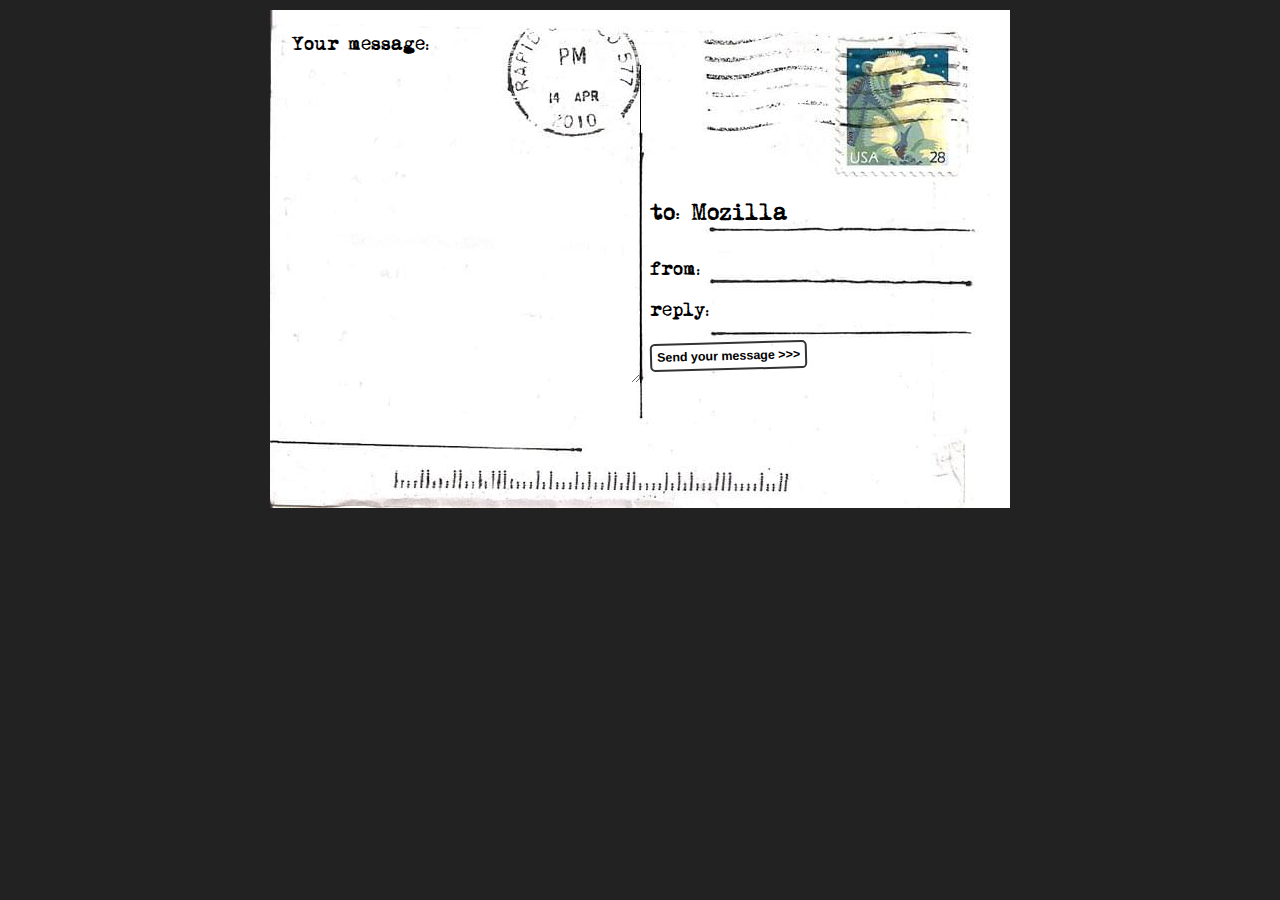
<file: postcard/postcard-start.html>
<!DOCTYPE html>
<html lang="en-US">
  <head>
    <meta charset="utf-8">
    <meta name="viewport" content="width=device-width">
    <link rel="stylesheet" href="postcard.css">
    <title>Postcard example</title>
    <style>

    </style>
  </head>

<body>
  <form>
    <h1>to: Mozilla</h1>
  
    <div id="from">
      <label for="name">from:</label>
      <input type="text" id="name" name="user_name" />
    </div>
  
    <div id="reply">
      <label for="mail">reply:</label>
      <input type="email" id="mail" name="user_email" />
    </div>
  
    <div id="message">
      <label for="msg">Your message:</label>
      <textarea id="msg" name="user_message"></textarea>
    </div>
  
    <div class="button">
      <button type="submit">Send your message</button>
    </div>
  </form>
  

</body>

</html>
</file>
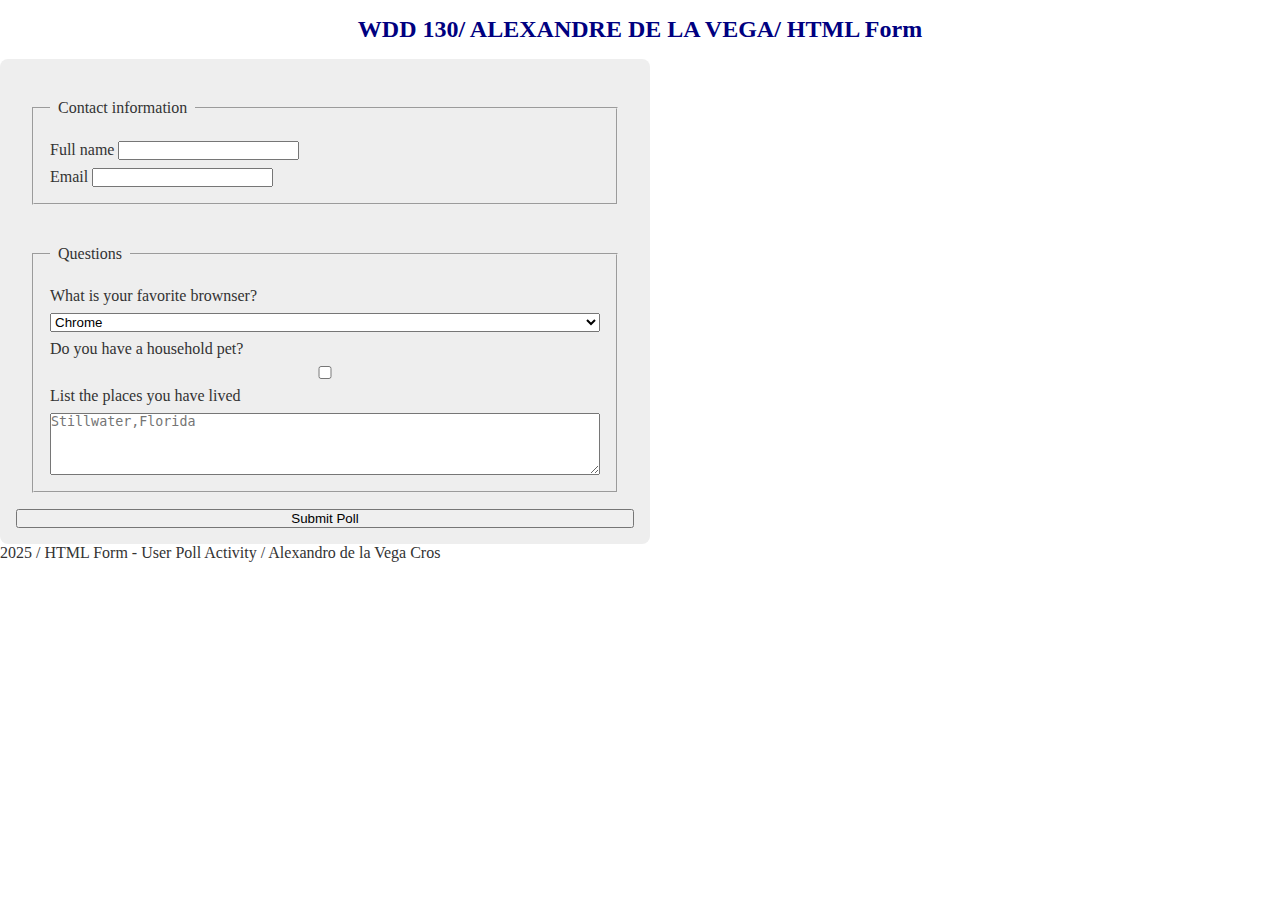
<file: week05/poll-form.html>
<!DOCTYPE html>
<html lang="en-us">
<head>
    <meta charset="utf-8">
    <meta name="viewport" content="width=device-width, initial-scale=1">
    <title>WDD 130 HTML Form-User Poll</title>
    <link rel="stylesheet" href="styles/poll-form.css">

</head>
<body>
    <header>
        <h1> WDD 130/ ALEXANDRE DE LA VEGA/ HTML Form </h1>

    </header>
    <main>
        <form action="test">
            <!-- <fieldset>
                <legend>Contact information</legend>
                <label for="fullname">Write your full name</label>
                <input type="text" id="fullname" name="fullname">
                <label for="useremail">Write your full e-mail</label>
                <input type="text" id="useremail" name="useremail">
            </fieldset>  -->
            
            <!-- On peut aussi inserter un input sur un label de la façon suivante -->
            
            <fieldset>
                <legend>Contact information </legend>
                <label for="fullname">Full name <input type="text" id=fullname name="fullname"></label>
                <label for="email>"> Email <input type="text" id="email" name="email"> </label>
            </fieldset>

        
            <fieldset>
                <legend>Questions</legend>
                <label for="brownser">What is your favorite brownser?</label>
                <select name="brownser" id="brownser">
                    <option value="chrome"> Chrome </option>
                    <option value="firefox"> Firefox </option>
                    <option value="Edge"> Edge </option>
                </select>
              
                <label for="pet">Do you have a household pet?</label>
                <input type="checkbox" id="pet" name="pet"> 
                <label for="feedback">List the places you have lived</label>
                <textarea name="feedback" id="feedback" rows="4" placeholder="Stillwater,Florida"></textarea>
        
            </fieldset>
            <button type="submit">Submit Poll</button>
        </form>
    </main>
    <footer>
        <p>2025 / HTML Form - User Poll Activity / Alexandro de la Vega Cros</p>
    </footer>
</body>
</html>
</file>
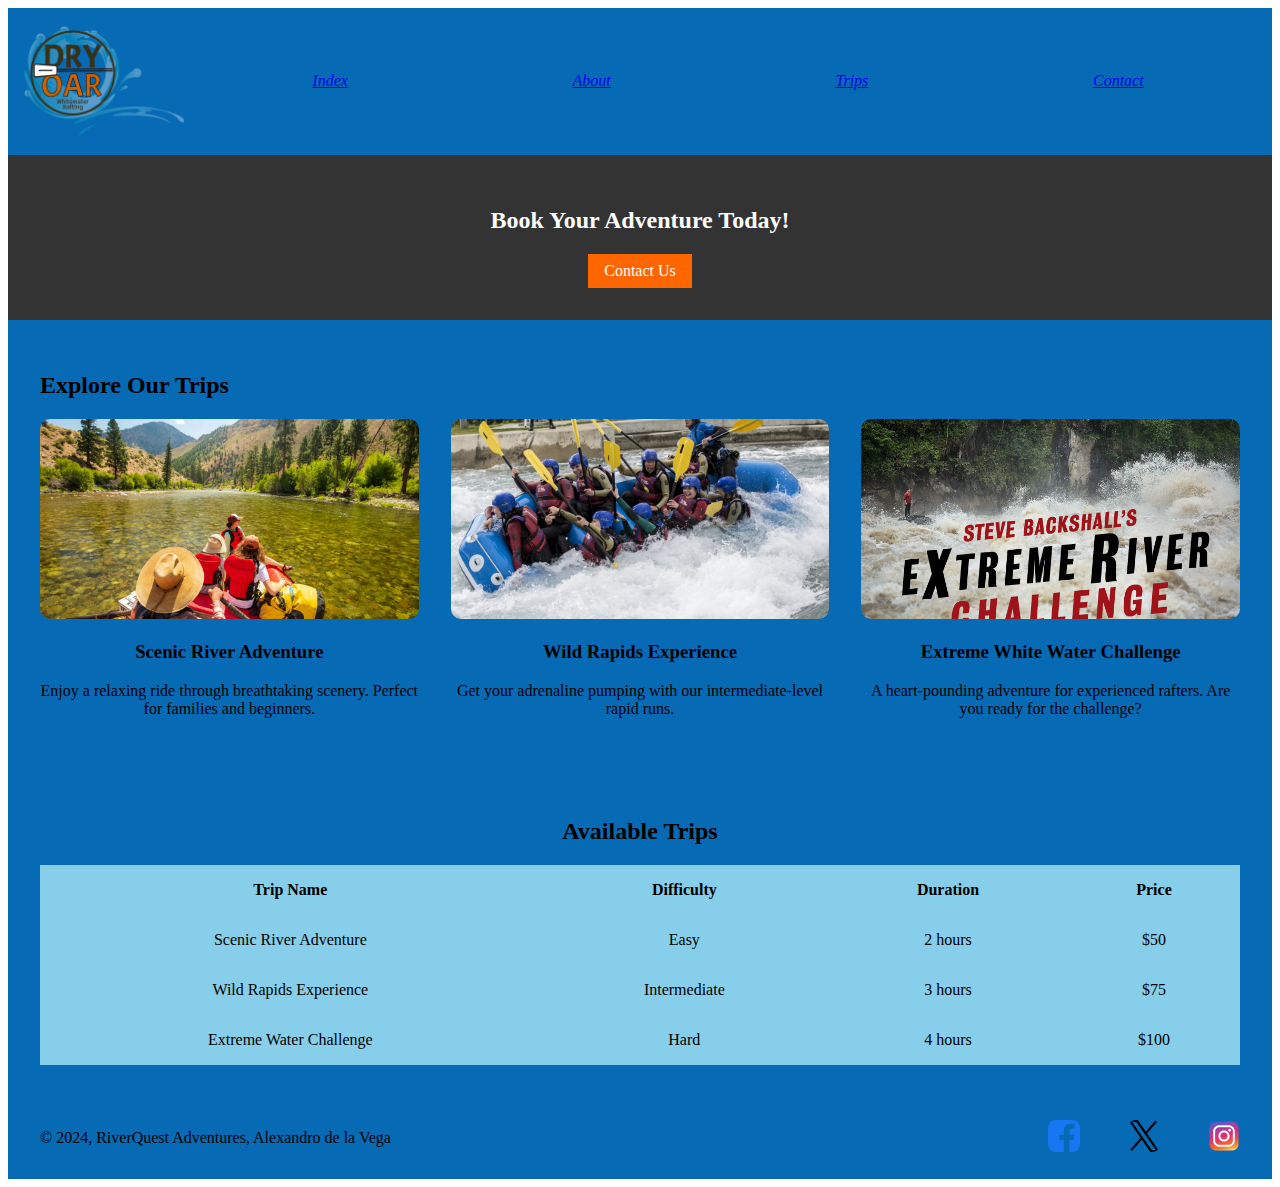
<file: wwr/trips.html>
<!DOCTYPE html>
<html lang="en-us">
    <head>
        <meta charset="UTF-8">
        <meta name="viewport" content="width=device-width, initial-scale=1.0">
        <meta name="author" content="Alexandro de la Vega Cros">
        <meta name="description" content="information about trips we offer">
        <title> Trips adventure </title>
        <link rel="stylesheet" href="styles/rafting.css">
        <link rel="preconnect" href="https://fonts.googleapis.com">
        <link rel="preconnect" href="https://fonts.gstatic.com" crossorigin>
        <link href="https://fonts.googleapis.com/css2?family=Noto+Serif:ital,wght@0,100..900;1,100..900&family=Open+Sans:ital,wght@0,300..800;1,300..800&display=swap" rel="stylesheet">
    </head>
    <body> 
        <header>
            <div class="logo">
                <img src="images/roundlogo.png" alt="logo">
            </div>
            <nav>
                <a href="index.html">Index</a>
                <a href="about.html">About</a>
                <a href="trips.html">Trips</a>
                <a href="contact.html">Contact</a>
            </nav>
        </header>
        
        <main>
            <!-- Call-to-Action Section -->
            <section class="cta">
                <h2>Book Your Adventure Today!</h2>
                <a href="contact.html" class="cta-button">Contact Us</a>
            </section>

            <!-- Trip Descriptions Section -->
            <section class="trips">
                <h2>Explore Our Trips</h2>
                <div class="trip-details">
                    <div class="trip">
                        <img src="images/trip1.jpg" alt="Scenic river adventure">
                        <h3>Scenic River Adventure</h3>
                        <p>Enjoy a relaxing ride through breathtaking scenery. Perfect for families and beginners.</p>
                    </div>
                    <div class="trip">
                        <img src="images/trip2.jpg" alt="Wild rapids experience">
                        <h3>Wild Rapids Experience</h3>
                        <p>Get your adrenaline pumping with our intermediate-level rapid runs.</p>
                    </div>
                    <div class="trip">
                        <img src="images/trip3.jpg" alt="Extreme white water challenge">
                        <h3>Extreme White Water Challenge</h3>
                        <p>A heart-pounding adventure for experienced rafters. Are you ready for the challenge?</p>
                    </div>
                </div>
            </section>

            <!-- Trips Table -->
            <section class="trips-table">
                <h2>Available Trips</h2>
                <table>
                    <thead>
                        <tr>
                            <th>Trip Name</th>
                            <th>Difficulty</th>
                            <th>Duration</th>
                            <th>Price</th>
                        </tr>
                    </thead>
                    <tbody>
                        <tr>
                            <td>Scenic River Adventure</td>
                            <td>Easy</td>
                            <td>2 hours</td>
                            <td>$50</td>
                        </tr>
                        <tr>
                            <td>Wild Rapids Experience</td>
                            <td>Intermediate</td>
                            <td>3 hours</td>
                            <td>$75</td>
                        </tr>
                        <tr>
                            <td>Extreme Water Challenge</td>
                            <td>Hard</td>
                            <td>4 hours</td>
                            <td>$100</td>
                        </tr>
                    </tbody>
                </table>
            </section>
        </main>
            

        <footer>
            <p>© 2024, RiverQuest Adventures, Alexandro de la Vega</p>
            <nav class="sociallinks">
                <a href="https://www.facebook.com/">
                        <img src="images/facebook.png" alt="Facebook">
                </a>
                <a href="https://x.com">
                    <img src="images/x.png" alt="Twitter/X">
                </a>
                <a href="https://www.instagram.com/">
                    <img src="images/instagram.png" alt="Instagram">
                </a>
            </nav>
        </footer>
    </body>  
</html>
</file>
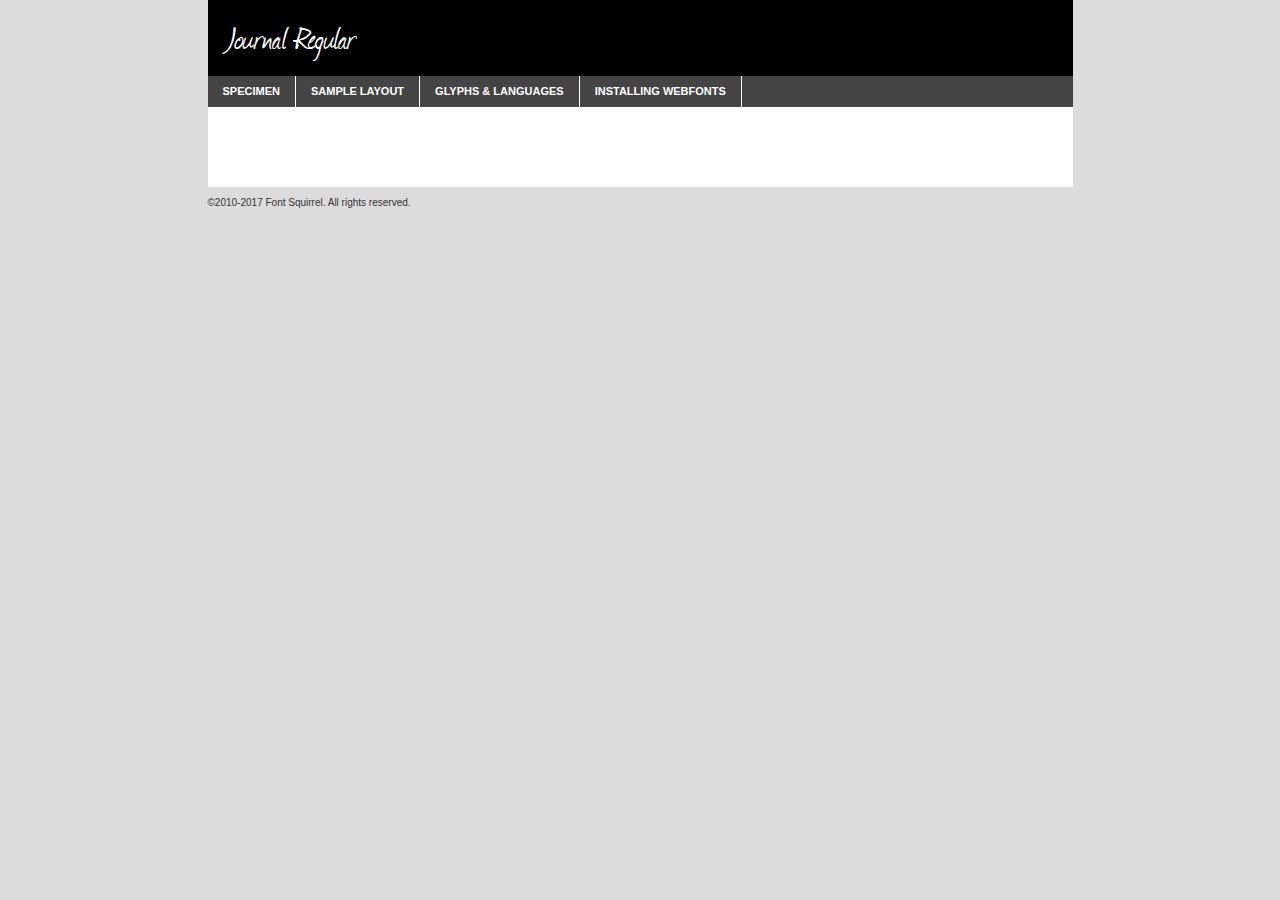
<file: postcard/webfontkit/webfontkit-20241204-193722/journal-demo.html>
<!DOCTYPE html PUBLIC "-//W3C//DTD XHTML 1.0 Transitional//EN"
        "http://www.w3.org/TR/xhtml1/DTD/xhtml1-transitional.dtd">

<html xmlns="http://www.w3.org/1999/xhtml" xml:lang="en" lang="en">
<head>
    <meta http-equiv="Content-Type" content="text/html; charset=utf-8"/>
    <script src="http://ajax.googleapis.com/ajax/libs/jquery/1.7.2/jquery.min.js" type="text/javascript" charset="utf-8"></script>
    <script type="text/javascript">
		(function($) {
			$.fn.easyTabs = function(option) {
				var param = jQuery.extend({ fadeSpeed: 'fast', defaultContent: 1, activeClass: 'active' }, option);
				$(this).each(function() {
					var thisId = '#' + this.id;
					if ( param.defaultContent == '' )
					{
						param.defaultContent = 1;
					}
					if ( typeof param.defaultContent == 'number' )
					{
						var defaultTab = $(thisId + ' .tabs li:eq(' + (param.defaultContent - 1) + ') a').attr('href').substr(1);
					}
					else
					{
						var defaultTab = param.defaultContent;
					}
					$(thisId + ' .tabs li a').each(function() {
						var tabToHide = $(this).attr('href').substr(1);
						$('#' + tabToHide).addClass('easytabs-tab-content');
					});
					hideAll();
					changeContent(defaultTab);

					function hideAll() {$(thisId + ' .easytabs-tab-content').hide();}

					function changeContent(tabId)
					{
						hideAll();
						$(thisId + ' .tabs li').removeClass(param.activeClass);
						$(thisId + ' .tabs li a[href=#' + tabId + ']').closest('li').addClass(param.activeClass);
						if ( param.fadeSpeed != 'none' )
						{
							$(thisId + ' #' + tabId).fadeIn(param.fadeSpeed);
						}
						else
						{
							$(thisId + ' #' + tabId).show();
						}
					}

					$(thisId + ' .tabs li').click(function() {
						var tabId = $(this).find('a').attr('href').substr(1);
						changeContent(tabId);
						return false;
					});
				});
			}
		})(jQuery);
    </script>
    <link rel="stylesheet" href="specimen_files/specimen_stylesheet.css" type="text/css" charset="utf-8"/>
    <link rel="stylesheet" href="stylesheet.css" type="text/css" charset="utf-8"/>

    <style type="text/css">
        		body {
			font-family: 'journalregular';
        		}

            </style>

    <title>Journal Regular Specimen</title>


    <script type="text/javascript" charset="utf-8">
		$(document).ready(function() {
			$('#container').easyTabs({ defaultContent: 1 });
		});
    </script>
</head>

<body>
<div id="container">
    <div id="header">
		Journal Regular    </div>
    <ul class="tabs">
        <li><a href="#specimen">Specimen</a></li>
        <li><a href="#layout">Sample Layout</a></li>
		        <li><a href="#glyphs">Glyphs &amp; Languages</a></li>
        <li><a href="#installing">Installing Webfonts</a></li>

    </ul>

    <div id="main_content">


        <div id="specimen">

            <div class="section">
                <div class="grid12 firstcol">
                    <div class="huge">AaBb</div>
                </div>
            </div>

            <div class="section">
                <div class="glyph_range">A&#x200B;B&#x200b;C&#x200b;D&#x200b;E&#x200b;F&#x200b;G&#x200b;H&#x200b;I&#x200b;J&#x200b;K&#x200b;L&#x200b;M&#x200b;N&#x200b;O&#x200b;P&#x200b;Q&#x200b;R&#x200b;S&#x200b;T&#x200b;U&#x200b;V&#x200b;W&#x200b;X&#x200b;Y&#x200b;Z&#x200b;a&#x200b;b&#x200b;c&#x200b;d&#x200b;e&#x200b;f&#x200b;g&#x200b;h&#x200b;i&#x200b;j&#x200b;k&#x200b;l&#x200b;m&#x200b;n&#x200b;o&#x200b;p&#x200b;q&#x200b;r&#x200b;s&#x200b;t&#x200b;u&#x200b;v&#x200b;w&#x200b;x&#x200b;y&#x200b;z&#x200b;1&#x200b;2&#x200b;3&#x200b;4&#x200b;5&#x200b;6&#x200b;7&#x200b;8&#x200b;9&#x200b;0&#x200b;&amp;&#x200b;.&#x200b;,&#x200b;?&#x200b;!&#x200b;&#64;&#x200b;(&#x200b;)&#x200b;#&#x200b;$&#x200b;%&#x200b;*&#x200b;+&#x200b;-&#x200b;=&#x200b;:&#x200b;;</div>
            </div>
            <div class="section">
                <div class="grid12 firstcol">
                    <table class="sample_table">
                        <tr>
                            <td>10</td>
                            <td class="size10">abcdefghijklmnopqrstuvwxyzABCDEFGHIJKLMNOPQRSTUVWXYZ0123456789abcdefghijklmnopqrstuvwxyzABCDEFGHIJKLMNOPQRSTUVWXYZ0123456789abcdefghijklmnopqrstuvwxyzABCDEFGHIJKLMNOPQRSTUVWXYZ</td>
                        </tr>
                        <tr>
                            <td>11</td>
                            <td class="size11">abcdefghijklmnopqrstuvwxyzABCDEFGHIJKLMNOPQRSTUVWXYZ0123456789abcdefghijklmnopqrstuvwxyzABCDEFGHIJKLMNOPQRSTUVWXYZ0123456789abcdefghijklmnopqrstuvwxyzABCDEFGHIJKLMNOPQRSTUVWXYZ</td>
                        </tr>
                        <tr>
                            <td>12</td>
                            <td class="size12">abcdefghijklmnopqrstuvwxyzABCDEFGHIJKLMNOPQRSTUVWXYZ0123456789abcdefghijklmnopqrstuvwxyzABCDEFGHIJKLMNOPQRSTUVWXYZ0123456789abcdefghijklmnopqrstuvwxyzABCDEFGHIJKLMNOPQRSTUVWXYZ</td>
                        </tr>
                        <tr>
                            <td>13</td>
                            <td class="size13">abcdefghijklmnopqrstuvwxyzABCDEFGHIJKLMNOPQRSTUVWXYZ0123456789abcdefghijklmnopqrstuvwxyzABCDEFGHIJKLMNOPQRSTUVWXYZ0123456789abcdefghijklmnopqrstuvwxyzABCDEFGHIJKLMNOPQRSTUVWXYZ</td>
                        </tr>
                        <tr>
                            <td>14</td>
                            <td class="size14">abcdefghijklmnopqrstuvwxyzABCDEFGHIJKLMNOPQRSTUVWXYZ0123456789abcdefghijklmnopqrstuvwxyzABCDEFGHIJKLMNOPQRSTUVWXYZ0123456789abcdefghijklmnopqrstuvwxyzABCDEFGHIJKLMNOPQRSTUVWXYZ</td>
                        </tr>
                        <tr>
                            <td>16</td>
                            <td class="size16">abcdefghijklmnopqrstuvwxyzABCDEFGHIJKLMNOPQRSTUVWXYZ0123456789abcdefghijklmnopqrstuvwxyzABCDEFGHIJKLMNOPQRSTUVWXYZ</td>
                        </tr>
                        <tr>
                            <td>18</td>
                            <td class="size18">abcdefghijklmnopqrstuvwxyzABCDEFGHIJKLMNOPQRSTUVWXYZ0123456789abcdefghijklmnopqrstuvwxyzABCDEFGHIJKLMNOPQRSTUVWXYZ</td>
                        </tr>
                        <tr>
                            <td>20</td>
                            <td class="size20">abcdefghijklmnopqrstuvwxyzABCDEFGHIJKLMNOPQRSTUVWXYZ0123456789abcdefghijklmnopqrstuvwxyzABCDEFGHIJKLMNOPQRSTUVWXYZ</td>
                        </tr>
                        <tr>
                            <td>24</td>
                            <td class="size24">abcdefghijklmnopqrstuvwxyzABCDEFGHIJKLMNOPQRSTUVWXYZ0123456789abcdefghijklmnopqrstuvwxyzABCDEFGHIJKLMNOPQRSTUVWXYZ</td>
                        </tr>
                        <tr>
                            <td>30</td>
                            <td class="size30">abcdefghijklmnopqrstuvwxyzABCDEFGHIJKLMNOPQRSTUVWXYZ0123456789abcdefghijklmnopqrstuvwxyzABCDEFGHIJKLMNOPQRSTUVWXYZ</td>
                        </tr>
                        <tr>
                            <td>36</td>
                            <td class="size36">abcdefghijklmnopqrstuvwxyzABCDEFGHIJKLMNOPQRSTUVWXYZ0123456789abcdefghijklmnopqrstuvwxyzABCDEFGHIJKLMNOPQRSTUVWXYZ</td>
                        </tr>
                        <tr>
                            <td>48</td>
                            <td class="size48">abcdefghijklmnopqrstuvwxyzABCDEFGHIJKLMNOPQRSTUVWXYZ0123456789abcdefghijklmnopqrstuvwxyzABCDEFGHIJKLMNOPQRSTUVWXYZ</td>
                        </tr>
                        <tr>
                            <td>60</td>
                            <td class="size60">abcdefghijklmnopqrstuvwxyzABCDEFGHIJKLMNOPQRSTUVWXYZ0123456789abcdefghijklmnopqrstuvwxyzABCDEFGHIJKLMNOPQRSTUVWXYZ</td>
                        </tr>
                        <tr>
                            <td>72</td>
                            <td class="size72">abcdefghijklmnopqrstuvwxyzABCDEFGHIJKLMNOPQRSTUVWXYZ0123456789abcdefghijklmnopqrstuvwxyzABCDEFGHIJKLMNOPQRSTUVWXYZ</td>
                        </tr>
                        <tr>
                            <td>90</td>
                            <td class="size90">abcdefghijklmnopqrstuvwxyzABCDEFGHIJKLMNOPQRSTUVWXYZ0123456789abcdefghijklmnopqrstuvwxyzABCDEFGHIJKLMNOPQRSTUVWXYZ</td>
                        </tr>
                    </table>

                </div>

            </div>


            <div class="section" id="bodycomparison">


                <div id="xheight">
                    <div class="fontbody">&#x25FC;&#x25FC;&#x25FC;&#x25FC;&#x25FC;&#x25FC;&#x25FC;&#x25FC;&#x25FC;&#x25FC;&#x25FC;&#x25FC;&#x25FC;&#x25FC;&#x25FC;&#x25FC;&#x25FC;&#x25FC;&#x25FC;&#x25FC;&#x25FC;&#x25FC;&#x25FC;&#x25FC;&#x25FC;&#x25FC;&#x25FC;&#x25FC;&#x25FC;&#x25FC;&#x25FC;&#x25FC;&#x25FC;&#x25FC;&#x25FC;&#x25FC;&#x25FC;&#x25FC;&#x25FC;&#x25FC;&#x25FC;&#x25FC;&#x25FC;&#x25FC;&#x25FC;&#x25FC;&#x25FC;&#x25FC;&#x25FC;&#x25FC;&#x25FC;&#x25FC;&#x25FC;&#x25FC;&#x25FC;&#x25FC;&#x25FC;&#x25FC;&#x25FC;&#x25FC;&#x25FC;&#x25FC;&#x25FC;&#x25FC;&#x25FC;&#x25FC;&#x25FC;&#x25FC;&#x25FC;&#x25FC;&#x25FC;&#x25FC;&#x25FC;&#x25FC;&#x25FC;&#x25FC;&#x25FC;&#x25FC;&#x25FC;&#x25FC;&#x25FC;&#x25FC;&#x25FC;&#x25FC;&#x25FC;&#x25FC;&#x25FC;&#x25FC;&#x25FC;&#x25FC;&#x25FC;&#x25FC;&#x25FC;&#x25FC;&#x25FC;&#x25FC;&#x25FC;&#x25FC;&#x25FC;body</div>
                    <div class="arialbody">body</div>
                    <div class="verdanabody">body</div>
                    <div class="georgiabody">body</div>
                </div>
                <div class="fontbody" style="z-index:1">
                    body<span>Journal Regular</span>
                </div>
                <div class="arialbody" style="z-index:1">
                    body<span>Arial</span>
                </div>
                <div class="verdanabody" style="z-index:1">
                    body<span>Verdana</span>
                </div>
                <div class="georgiabody" style="z-index:1">
                    body<span>Georgia</span>
                </div>


            </div>


            <div class="section psample psample_row1" id="">

                <div class="grid2 firstcol">
                    <p class="size10"><span>10.</span>Aenean lacinia bibendum nulla sed consectetur. Fusce dapibus, tellus ac cursus commodo, tortor mauris condimentum nibh, ut fermentum massa justo sit amet risus. Nullam id dolor id nibh ultricies vehicula ut id elit. Cum sociis natoque penatibus et magnis dis parturient montes, nascetur ridiculus mus. Nulla vitae elit libero, a pharetra augue.</p>

                </div>
                <div class="grid3">
                    <p class="size11"><span>11.</span>Aenean lacinia bibendum nulla sed consectetur. Fusce dapibus, tellus ac cursus commodo, tortor mauris condimentum nibh, ut fermentum massa justo sit amet risus. Nullam id dolor id nibh ultricies vehicula ut id elit. Cum sociis natoque penatibus et magnis dis parturient montes, nascetur ridiculus mus. Nulla vitae elit libero, a pharetra augue.</p>

                </div>
                <div class="grid3">
                    <p class="size12"><span>12.</span>Aenean lacinia bibendum nulla sed consectetur. Fusce dapibus, tellus ac cursus commodo, tortor mauris condimentum nibh, ut fermentum massa justo sit amet risus. Nullam id dolor id nibh ultricies vehicula ut id elit. Cum sociis natoque penatibus et magnis dis parturient montes, nascetur ridiculus mus. Nulla vitae elit libero, a pharetra augue.</p>

                </div>
                <div class="grid4">
                    <p class="size13"><span>13.</span>Aenean lacinia bibendum nulla sed consectetur. Fusce dapibus, tellus ac cursus commodo, tortor mauris condimentum nibh, ut fermentum massa justo sit amet risus. Nullam id dolor id nibh ultricies vehicula ut id elit. Cum sociis natoque penatibus et magnis dis parturient montes, nascetur ridiculus mus. Nulla vitae elit libero, a pharetra augue.</p>

                </div>
                <div class="white_blend"></div>

            </div>
            <div class="section psample psample_row2" id="">
                <div class="grid3 firstcol">
                    <p class="size14"><span>14.</span>Aenean lacinia bibendum nulla sed consectetur. Fusce dapibus, tellus ac cursus commodo, tortor mauris condimentum nibh, ut fermentum massa justo sit amet risus. Nullam id dolor id nibh ultricies vehicula ut id elit. Cum sociis natoque penatibus et magnis dis parturient montes, nascetur ridiculus mus. Nulla vitae elit libero, a pharetra augue.</p>

                </div>
                <div class="grid4">
                    <p class="size16"><span>16.</span>Aenean lacinia bibendum nulla sed consectetur. Fusce dapibus, tellus ac cursus commodo, tortor mauris condimentum nibh, ut fermentum massa justo sit amet risus. Nullam id dolor id nibh ultricies vehicula ut id elit. Cum sociis natoque penatibus et magnis dis parturient montes, nascetur ridiculus mus. Nulla vitae elit libero, a pharetra augue.</p>

                </div>
                <div class="grid5">
                    <p class="size18"><span>18.</span>Aenean lacinia bibendum nulla sed consectetur. Fusce dapibus, tellus ac cursus commodo, tortor mauris condimentum nibh, ut fermentum massa justo sit amet risus. Nullam id dolor id nibh ultricies vehicula ut id elit. Cum sociis natoque penatibus et magnis dis parturient montes, nascetur ridiculus mus. Nulla vitae elit libero, a pharetra augue.</p>

                </div>

                <div class="white_blend"></div>

            </div>

            <div class="section psample psample_row3" id="">
                <div class="grid5 firstcol">
                    <p class="size20"><span>20.</span>Aenean lacinia bibendum nulla sed consectetur. Fusce dapibus, tellus ac cursus commodo, tortor mauris condimentum nibh, ut fermentum massa justo sit amet risus. Nullam id dolor id nibh ultricies vehicula ut id elit. Cum sociis natoque penatibus et magnis dis parturient montes, nascetur ridiculus mus. Nulla vitae elit libero, a pharetra augue.</p>
                </div>
                <div class="grid7">
                    <p class="size24"><span>24.</span>Aenean lacinia bibendum nulla sed consectetur. Fusce dapibus, tellus ac cursus commodo, tortor mauris condimentum nibh, ut fermentum massa justo sit amet risus. Nullam id dolor id nibh ultricies vehicula ut id elit. Cum sociis natoque penatibus et magnis dis parturient montes, nascetur ridiculus mus. Nulla vitae elit libero, a pharetra augue.</p>
                </div>

                <div class="white_blend"></div>

            </div>

            <div class="section psample psample_row4" id="">
                <div class="grid12 firstcol">
                    <p class="size30"><span>30.</span>Aenean lacinia bibendum nulla sed consectetur. Fusce dapibus, tellus ac cursus commodo, tortor mauris condimentum nibh, ut fermentum massa justo sit amet risus. Nullam id dolor id nibh ultricies vehicula ut id elit. Cum sociis natoque penatibus et magnis dis parturient montes, nascetur ridiculus mus. Nulla vitae elit libero, a pharetra augue.</p>
                </div>
                <div class="white_blend"></div>

            </div>


            <div class="section psample psample_row1 fullreverse">
                <div class="grid2 firstcol">
                    <p class="size10"><span>10.</span>Aenean lacinia bibendum nulla sed consectetur. Fusce dapibus, tellus ac cursus commodo, tortor mauris condimentum nibh, ut fermentum massa justo sit amet risus. Nullam id dolor id nibh ultricies vehicula ut id elit. Cum sociis natoque penatibus et magnis dis parturient montes, nascetur ridiculus mus. Nulla vitae elit libero, a pharetra augue.</p>

                </div>
                <div class="grid3">
                    <p class="size11"><span>11.</span>Aenean lacinia bibendum nulla sed consectetur. Fusce dapibus, tellus ac cursus commodo, tortor mauris condimentum nibh, ut fermentum massa justo sit amet risus. Nullam id dolor id nibh ultricies vehicula ut id elit. Cum sociis natoque penatibus et magnis dis parturient montes, nascetur ridiculus mus. Nulla vitae elit libero, a pharetra augue.</p>

                </div>
                <div class="grid3">
                    <p class="size12"><span>12.</span>Aenean lacinia bibendum nulla sed consectetur. Fusce dapibus, tellus ac cursus commodo, tortor mauris condimentum nibh, ut fermentum massa justo sit amet risus. Nullam id dolor id nibh ultricies vehicula ut id elit. Cum sociis natoque penatibus et magnis dis parturient montes, nascetur ridiculus mus. Nulla vitae elit libero, a pharetra augue.</p>

                </div>
                <div class="grid4">
                    <p class="size13"><span>13.</span>Aenean lacinia bibendum nulla sed consectetur. Fusce dapibus, tellus ac cursus commodo, tortor mauris condimentum nibh, ut fermentum massa justo sit amet risus. Nullam id dolor id nibh ultricies vehicula ut id elit. Cum sociis natoque penatibus et magnis dis parturient montes, nascetur ridiculus mus. Nulla vitae elit libero, a pharetra augue.</p>

                </div>
                <div class="black_blend"></div>

            </div>

            <div class="section psample psample_row2 fullreverse">
                <div class="grid3 firstcol">
                    <p class="size14"><span>14.</span>Aenean lacinia bibendum nulla sed consectetur. Fusce dapibus, tellus ac cursus commodo, tortor mauris condimentum nibh, ut fermentum massa justo sit amet risus. Nullam id dolor id nibh ultricies vehicula ut id elit. Cum sociis natoque penatibus et magnis dis parturient montes, nascetur ridiculus mus. Nulla vitae elit libero, a pharetra augue.</p>

                </div>
                <div class="grid4">
                    <p class="size16"><span>16.</span>Aenean lacinia bibendum nulla sed consectetur. Fusce dapibus, tellus ac cursus commodo, tortor mauris condimentum nibh, ut fermentum massa justo sit amet risus. Nullam id dolor id nibh ultricies vehicula ut id elit. Cum sociis natoque penatibus et magnis dis parturient montes, nascetur ridiculus mus. Nulla vitae elit libero, a pharetra augue.</p>

                </div>
                <div class="grid5">
                    <p class="size18"><span>18.</span>Aenean lacinia bibendum nulla sed consectetur. Fusce dapibus, tellus ac cursus commodo, tortor mauris condimentum nibh, ut fermentum massa justo sit amet risus. Nullam id dolor id nibh ultricies vehicula ut id elit. Cum sociis natoque penatibus et magnis dis parturient montes, nascetur ridiculus mus. Nulla vitae elit libero, a pharetra augue.</p>

                </div>
                <div class="black_blend"></div>

            </div>

            <div class="section psample fullreverse psample_row3" id="">
                <div class="grid5 firstcol">
                    <p class="size20"><span>20.</span>Aenean lacinia bibendum nulla sed consectetur. Fusce dapibus, tellus ac cursus commodo, tortor mauris condimentum nibh, ut fermentum massa justo sit amet risus. Nullam id dolor id nibh ultricies vehicula ut id elit. Cum sociis natoque penatibus et magnis dis parturient montes, nascetur ridiculus mus. Nulla vitae elit libero, a pharetra augue.</p>
                </div>
                <div class="grid7">
                    <p class="size24"><span>24.</span>Aenean lacinia bibendum nulla sed consectetur. Fusce dapibus, tellus ac cursus commodo, tortor mauris condimentum nibh, ut fermentum massa justo sit amet risus. Nullam id dolor id nibh ultricies vehicula ut id elit. Cum sociis natoque penatibus et magnis dis parturient montes, nascetur ridiculus mus. Nulla vitae elit libero, a pharetra augue.</p>
                </div>

                <div class="black_blend"></div>

            </div>

            <div class="section psample fullreverse psample_row4" id="" style="border-bottom: 20px #000 solid;">
                <div class="grid12 firstcol">
                    <p class="size30"><span>30.</span>Aenean lacinia bibendum nulla sed consectetur. Fusce dapibus, tellus ac cursus commodo, tortor mauris condimentum nibh, ut fermentum massa justo sit amet risus. Nullam id dolor id nibh ultricies vehicula ut id elit. Cum sociis natoque penatibus et magnis dis parturient montes, nascetur ridiculus mus. Nulla vitae elit libero, a pharetra augue.</p>
                </div>
                <div class="black_blend"></div>

            </div>


        </div>

        <div id="layout">

            <div class="section">

                <div class="grid12 firstcol">
                    <h1>Lorem Ipsum Dolor</h1>
                    <h2>Etiam porta sem malesuada magna mollis euismod</h2>

                    <p class="byline">By <a href="#link">Aenean Lacinia</a></p>
                </div>
            </div>
            <div class="section">
                <div class="grid8 firstcol">
                    <p class="large">Donec sed odio dui. Morbi leo risus, porta ac consectetur ac, vestibulum at eros. Fusce dapibus, tellus ac cursus commodo, tortor mauris condimentum nibh, ut fermentum massa justo sit amet risus. </p>


                    <h3>Pellentesque ornare sem</h3>

                    <p>Maecenas sed diam eget risus varius blandit sit amet non magna. Maecenas faucibus mollis interdum. Donec ullamcorper nulla non metus auctor fringilla. Nullam id dolor id nibh ultricies vehicula ut id elit. Nullam id dolor id nibh ultricies vehicula ut id elit. </p>

                    <p>Aenean eu leo quam. Pellentesque ornare sem lacinia quam venenatis vestibulum. Lorem ipsum dolor sit amet, consectetur adipiscing elit. Cum sociis natoque penatibus et magnis dis parturient montes, nascetur ridiculus mus. </p>

                    <p>Nulla vitae elit libero, a pharetra augue. Praesent commodo cursus magna, vel scelerisque nisl consectetur et. Aenean lacinia bibendum nulla sed consectetur. </p>

                    <p>Nullam quis risus eget urna mollis ornare vel eu leo. Nullam quis risus eget urna mollis ornare vel eu leo. Maecenas sed diam eget risus varius blandit sit amet non magna. Donec ullamcorper nulla non metus auctor fringilla. </p>

                    <h3>Cras mattis consectetur</h3>

                    <p>Aenean eu leo quam. Pellentesque ornare sem lacinia quam venenatis vestibulum. Aenean lacinia bibendum nulla sed consectetur. Integer posuere erat a ante venenatis dapibus posuere velit aliquet. Cras mattis consectetur purus sit amet fermentum. </p>

                    <p>Nullam id dolor id nibh ultricies vehicula ut id elit. Nullam quis risus eget urna mollis ornare vel eu leo. Cras mattis consectetur purus sit amet fermentum.</p>
                </div>

                <div class="grid4 sidebar">

                    <div class="box reverse">
                        <p class="last">Nullam quis risus eget urna mollis ornare vel eu leo. Donec ullamcorper nulla non metus auctor fringilla. Cras mattis consectetur purus sit amet fermentum. Sed posuere consectetur est at lobortis. Lorem ipsum dolor sit amet, consectetur adipiscing elit. </p>
                    </div>

                    <p class="caption">Maecenas sed diam eget risus varius.</p>

                    <p>Vestibulum id ligula porta felis euismod semper. Integer posuere erat a ante venenatis dapibus posuere velit aliquet. Vestibulum id ligula porta felis euismod semper. Sed posuere consectetur est at lobortis. Maecenas sed diam eget risus varius blandit sit amet non magna. Fusce dapibus, tellus ac cursus commodo, tortor mauris condimentum nibh, ut fermentum massa justo sit amet risus. </p>


                    <p>Duis mollis, est non commodo luctus, nisi erat porttitor ligula, eget lacinia odio sem nec elit. Aenean lacinia bibendum nulla sed consectetur. Vivamus sagittis lacus vel augue laoreet rutrum faucibus dolor auctor. Aenean lacinia bibendum nulla sed consectetur. Nullam quis risus eget urna mollis ornare vel eu leo. </p>

                    <p>Praesent commodo cursus magna, vel scelerisque nisl consectetur et. Donec ullamcorper nulla non metus auctor fringilla. Maecenas faucibus mollis interdum. Fusce dapibus, tellus ac cursus commodo, tortor mauris condimentum nibh, ut fermentum massa justo sit amet risus. </p>

                </div>
            </div>

        </div>


		

        <div id="glyphs">
            <div class="section">
                <div class="grid12 firstcol">

                    <h1>Language Support</h1>
                    <p>The subset of Journal Regular in this kit supports the following languages:<br/>

						Albanian, Basque, Breton, Chamorro, English, Finnish, French, Frisian, Galician, German, Italian, Malagasy, Norwegian, Portuguese, Spanish, Alsatian, Aragonese, Arapaho, Arrernte, Asturian, Aymara, Bislama, Cebuano, Corsican, Fijian, French_creole, Genoese, Gilbertese, Greenlandic, Haitian_creole, Hiligaynon, Hmong, Hopi, Ibanag, Iloko_ilokano, Indonesian, Interglossa_glosa, Interlingua, Irish_gaelic, Jerriais, Lojban, Lombard, Luxembourgeois, Manx, Mohawk, Norfolk_pitcairnese, Occitan, Oromo, Pangasinan, Papiamento, Piedmontese, Potawatomi, Rhaeto-romance, Romansh, Rotokas, Sami_lule, Samoan, Sardinian, Scots_gaelic, Seychelles_creole, Shona, Sicilian, Somali, Southern_ndebele, Swahili, Swati_swazi, Tagalog_filipino_pilipino, Tetum, Tok_pisin, Uyghur_latinized, Volapuk, Walloon, Warlpiri, Xhosa, Yapese, Zulu, Latinbasic, Ubasic, Demo                    </p>
                    <h1>Glyph Chart</h1>
                    <p>The subset of Journal Regular in this kit includes all the glyphs listed below. Unicode entities are included above each glyph to help you insert individual characters into your layout.</p>
                    <div id="glyph_chart">

																				                                <div><p>&amp;#13;</p>&#13;</div>
																				                                <div><p>&amp;#32;</p>&#32;</div>
																				                                <div><p>&amp;#33;</p>&#33;</div>
																				                                <div><p>&amp;#34;</p>&#34;</div>
																				                                <div><p>&amp;#35;</p>&#35;</div>
																				                                <div><p>&amp;#36;</p>&#36;</div>
																				                                <div><p>&amp;#37;</p>&#37;</div>
																				                                <div><p>&amp;#38;</p>&#38;</div>
																				                                <div><p>&amp;#39;</p>&#39;</div>
																				                                <div><p>&amp;#40;</p>&#40;</div>
																				                                <div><p>&amp;#41;</p>&#41;</div>
																				                                <div><p>&amp;#42;</p>&#42;</div>
																				                                <div><p>&amp;#43;</p>&#43;</div>
																				                                <div><p>&amp;#44;</p>&#44;</div>
																				                                <div><p>&amp;#45;</p>&#45;</div>
																				                                <div><p>&amp;#46;</p>&#46;</div>
																				                                <div><p>&amp;#47;</p>&#47;</div>
																				                                <div><p>&amp;#48;</p>&#48;</div>
																				                                <div><p>&amp;#49;</p>&#49;</div>
																				                                <div><p>&amp;#50;</p>&#50;</div>
																				                                <div><p>&amp;#51;</p>&#51;</div>
																				                                <div><p>&amp;#52;</p>&#52;</div>
																				                                <div><p>&amp;#53;</p>&#53;</div>
																				                                <div><p>&amp;#54;</p>&#54;</div>
																				                                <div><p>&amp;#55;</p>&#55;</div>
																				                                <div><p>&amp;#56;</p>&#56;</div>
																				                                <div><p>&amp;#57;</p>&#57;</div>
																				                                <div><p>&amp;#58;</p>&#58;</div>
																				                                <div><p>&amp;#59;</p>&#59;</div>
																				                                <div><p>&amp;#60;</p>&#60;</div>
																				                                <div><p>&amp;#61;</p>&#61;</div>
																				                                <div><p>&amp;#62;</p>&#62;</div>
																				                                <div><p>&amp;#63;</p>&#63;</div>
																				                                <div><p>&amp;#64;</p>&#64;</div>
																				                                <div><p>&amp;#65;</p>&#65;</div>
																				                                <div><p>&amp;#66;</p>&#66;</div>
																				                                <div><p>&amp;#67;</p>&#67;</div>
																				                                <div><p>&amp;#68;</p>&#68;</div>
																				                                <div><p>&amp;#69;</p>&#69;</div>
																				                                <div><p>&amp;#70;</p>&#70;</div>
																				                                <div><p>&amp;#71;</p>&#71;</div>
																				                                <div><p>&amp;#72;</p>&#72;</div>
																				                                <div><p>&amp;#73;</p>&#73;</div>
																				                                <div><p>&amp;#74;</p>&#74;</div>
																				                                <div><p>&amp;#75;</p>&#75;</div>
																				                                <div><p>&amp;#76;</p>&#76;</div>
																				                                <div><p>&amp;#77;</p>&#77;</div>
																				                                <div><p>&amp;#78;</p>&#78;</div>
																				                                <div><p>&amp;#79;</p>&#79;</div>
																				                                <div><p>&amp;#80;</p>&#80;</div>
																				                                <div><p>&amp;#81;</p>&#81;</div>
																				                                <div><p>&amp;#82;</p>&#82;</div>
																				                                <div><p>&amp;#83;</p>&#83;</div>
																				                                <div><p>&amp;#84;</p>&#84;</div>
																				                                <div><p>&amp;#85;</p>&#85;</div>
																				                                <div><p>&amp;#86;</p>&#86;</div>
																				                                <div><p>&amp;#87;</p>&#87;</div>
																				                                <div><p>&amp;#88;</p>&#88;</div>
																				                                <div><p>&amp;#89;</p>&#89;</div>
																				                                <div><p>&amp;#90;</p>&#90;</div>
																				                                <div><p>&amp;#91;</p>&#91;</div>
																				                                <div><p>&amp;#92;</p>&#92;</div>
																				                                <div><p>&amp;#93;</p>&#93;</div>
																				                                <div><p>&amp;#94;</p>&#94;</div>
																				                                <div><p>&amp;#95;</p>&#95;</div>
																				                                <div><p>&amp;#96;</p>&#96;</div>
																				                                <div><p>&amp;#97;</p>&#97;</div>
																				                                <div><p>&amp;#98;</p>&#98;</div>
																				                                <div><p>&amp;#99;</p>&#99;</div>
																				                                <div><p>&amp;#100;</p>&#100;</div>
																				                                <div><p>&amp;#101;</p>&#101;</div>
																				                                <div><p>&amp;#102;</p>&#102;</div>
																				                                <div><p>&amp;#103;</p>&#103;</div>
																				                                <div><p>&amp;#104;</p>&#104;</div>
																				                                <div><p>&amp;#105;</p>&#105;</div>
																				                                <div><p>&amp;#106;</p>&#106;</div>
																				                                <div><p>&amp;#107;</p>&#107;</div>
																				                                <div><p>&amp;#108;</p>&#108;</div>
																				                                <div><p>&amp;#109;</p>&#109;</div>
																				                                <div><p>&amp;#110;</p>&#110;</div>
																				                                <div><p>&amp;#111;</p>&#111;</div>
																				                                <div><p>&amp;#112;</p>&#112;</div>
																				                                <div><p>&amp;#113;</p>&#113;</div>
																				                                <div><p>&amp;#114;</p>&#114;</div>
																				                                <div><p>&amp;#115;</p>&#115;</div>
																				                                <div><p>&amp;#116;</p>&#116;</div>
																				                                <div><p>&amp;#117;</p>&#117;</div>
																				                                <div><p>&amp;#118;</p>&#118;</div>
																				                                <div><p>&amp;#119;</p>&#119;</div>
																				                                <div><p>&amp;#120;</p>&#120;</div>
																				                                <div><p>&amp;#121;</p>&#121;</div>
																				                                <div><p>&amp;#122;</p>&#122;</div>
																				                                <div><p>&amp;#123;</p>&#123;</div>
																				                                <div><p>&amp;#124;</p>&#124;</div>
																				                                <div><p>&amp;#125;</p>&#125;</div>
																				                                <div><p>&amp;#126;</p>&#126;</div>
																				                                <div><p>&amp;#160;</p>&#160;</div>
																				                                <div><p>&amp;#161;</p>&#161;</div>
																				                                <div><p>&amp;#162;</p>&#162;</div>
																				                                <div><p>&amp;#163;</p>&#163;</div>
																				                                <div><p>&amp;#165;</p>&#165;</div>
																				                                <div><p>&amp;#167;</p>&#167;</div>
																				                                <div><p>&amp;#168;</p>&#168;</div>
																				                                <div><p>&amp;#169;</p>&#169;</div>
																				                                <div><p>&amp;#170;</p>&#170;</div>
																				                                <div><p>&amp;#171;</p>&#171;</div>
																				                                <div><p>&amp;#172;</p>&#172;</div>
																				                                <div><p>&amp;#173;</p>&#173;</div>
																				                                <div><p>&amp;#174;</p>&#174;</div>
																				                                <div><p>&amp;#175;</p>&#175;</div>
																				                                <div><p>&amp;#176;</p>&#176;</div>
																				                                <div><p>&amp;#177;</p>&#177;</div>
																				                                <div><p>&amp;#180;</p>&#180;</div>
																				                                <div><p>&amp;#181;</p>&#181;</div>
																				                                <div><p>&amp;#182;</p>&#182;</div>
																				                                <div><p>&amp;#183;</p>&#183;</div>
																				                                <div><p>&amp;#184;</p>&#184;</div>
																				                                <div><p>&amp;#186;</p>&#186;</div>
																				                                <div><p>&amp;#187;</p>&#187;</div>
																				                                <div><p>&amp;#191;</p>&#191;</div>
																				                                <div><p>&amp;#192;</p>&#192;</div>
																				                                <div><p>&amp;#193;</p>&#193;</div>
																				                                <div><p>&amp;#194;</p>&#194;</div>
																				                                <div><p>&amp;#195;</p>&#195;</div>
																				                                <div><p>&amp;#196;</p>&#196;</div>
																				                                <div><p>&amp;#197;</p>&#197;</div>
																				                                <div><p>&amp;#198;</p>&#198;</div>
																				                                <div><p>&amp;#199;</p>&#199;</div>
																				                                <div><p>&amp;#200;</p>&#200;</div>
																				                                <div><p>&amp;#201;</p>&#201;</div>
																				                                <div><p>&amp;#202;</p>&#202;</div>
																				                                <div><p>&amp;#203;</p>&#203;</div>
																				                                <div><p>&amp;#204;</p>&#204;</div>
																				                                <div><p>&amp;#205;</p>&#205;</div>
																				                                <div><p>&amp;#206;</p>&#206;</div>
																				                                <div><p>&amp;#207;</p>&#207;</div>
																				                                <div><p>&amp;#209;</p>&#209;</div>
																				                                <div><p>&amp;#210;</p>&#210;</div>
																				                                <div><p>&amp;#211;</p>&#211;</div>
																				                                <div><p>&amp;#212;</p>&#212;</div>
																				                                <div><p>&amp;#213;</p>&#213;</div>
																				                                <div><p>&amp;#214;</p>&#214;</div>
																				                                <div><p>&amp;#216;</p>&#216;</div>
																				                                <div><p>&amp;#217;</p>&#217;</div>
																				                                <div><p>&amp;#218;</p>&#218;</div>
																				                                <div><p>&amp;#219;</p>&#219;</div>
																				                                <div><p>&amp;#220;</p>&#220;</div>
																				                                <div><p>&amp;#221;</p>&#221;</div>
																				                                <div><p>&amp;#223;</p>&#223;</div>
																				                                <div><p>&amp;#224;</p>&#224;</div>
																				                                <div><p>&amp;#225;</p>&#225;</div>
																				                                <div><p>&amp;#226;</p>&#226;</div>
																				                                <div><p>&amp;#227;</p>&#227;</div>
																				                                <div><p>&amp;#228;</p>&#228;</div>
																				                                <div><p>&amp;#229;</p>&#229;</div>
																				                                <div><p>&amp;#230;</p>&#230;</div>
																				                                <div><p>&amp;#231;</p>&#231;</div>
																				                                <div><p>&amp;#232;</p>&#232;</div>
																				                                <div><p>&amp;#233;</p>&#233;</div>
																				                                <div><p>&amp;#234;</p>&#234;</div>
																				                                <div><p>&amp;#235;</p>&#235;</div>
																				                                <div><p>&amp;#236;</p>&#236;</div>
																				                                <div><p>&amp;#237;</p>&#237;</div>
																				                                <div><p>&amp;#238;</p>&#238;</div>
																				                                <div><p>&amp;#239;</p>&#239;</div>
																				                                <div><p>&amp;#241;</p>&#241;</div>
																				                                <div><p>&amp;#242;</p>&#242;</div>
																				                                <div><p>&amp;#243;</p>&#243;</div>
																				                                <div><p>&amp;#244;</p>&#244;</div>
																				                                <div><p>&amp;#245;</p>&#245;</div>
																				                                <div><p>&amp;#246;</p>&#246;</div>
																				                                <div><p>&amp;#247;</p>&#247;</div>
																				                                <div><p>&amp;#248;</p>&#248;</div>
																				                                <div><p>&amp;#249;</p>&#249;</div>
																				                                <div><p>&amp;#250;</p>&#250;</div>
																				                                <div><p>&amp;#251;</p>&#251;</div>
																				                                <div><p>&amp;#252;</p>&#252;</div>
																				                                <div><p>&amp;#255;</p>&#255;</div>
																				                                <div><p>&amp;#338;</p>&#338;</div>
																				                                <div><p>&amp;#339;</p>&#339;</div>
																				                                <div><p>&amp;#376;</p>&#376;</div>
																				                                <div><p>&amp;#710;</p>&#710;</div>
																				                                <div><p>&amp;#732;</p>&#732;</div>
																				                                <div><p>&amp;#8192;</p>&#8192;</div>
																				                                <div><p>&amp;#8193;</p>&#8193;</div>
																				                                <div><p>&amp;#8194;</p>&#8194;</div>
																				                                <div><p>&amp;#8195;</p>&#8195;</div>
																				                                <div><p>&amp;#8196;</p>&#8196;</div>
																				                                <div><p>&amp;#8197;</p>&#8197;</div>
																				                                <div><p>&amp;#8198;</p>&#8198;</div>
																				                                <div><p>&amp;#8199;</p>&#8199;</div>
																				                                <div><p>&amp;#8200;</p>&#8200;</div>
																				                                <div><p>&amp;#8201;</p>&#8201;</div>
																				                                <div><p>&amp;#8202;</p>&#8202;</div>
																				                                <div><p>&amp;#8208;</p>&#8208;</div>
																				                                <div><p>&amp;#8209;</p>&#8209;</div>
																				                                <div><p>&amp;#8210;</p>&#8210;</div>
																				                                <div><p>&amp;#8211;</p>&#8211;</div>
																				                                <div><p>&amp;#8212;</p>&#8212;</div>
																				                                <div><p>&amp;#8216;</p>&#8216;</div>
																				                                <div><p>&amp;#8217;</p>&#8217;</div>
																				                                <div><p>&amp;#8218;</p>&#8218;</div>
																				                                <div><p>&amp;#8220;</p>&#8220;</div>
																				                                <div><p>&amp;#8221;</p>&#8221;</div>
																				                                <div><p>&amp;#8222;</p>&#8222;</div>
																				                                <div><p>&amp;#8226;</p>&#8226;</div>
																				                                <div><p>&amp;#8230;</p>&#8230;</div>
																				                                <div><p>&amp;#8239;</p>&#8239;</div>
																				                                <div><p>&amp;#8249;</p>&#8249;</div>
																				                                <div><p>&amp;#8250;</p>&#8250;</div>
																				                                <div><p>&amp;#8287;</p>&#8287;</div>
																				                                <div><p>&amp;#8364;</p>&#8364;</div>
																				                                <div><p>&amp;#8482;</p>&#8482;</div>
																				                                <div><p>&amp;#9724;</p>&#9724;</div>
																				                                <div><p>&amp;#64257;</p>&#64257;</div>
																				                                <div><p>&amp;#64258;</p>&#64258;</div>
																																													                    </div>
                </div>


            </div>
        </div>


        <div id="specs">

        </div>

        <div id="installing">
            <div class="section">
                <div class="grid7 firstcol">
                    <h1>Installing Webfonts</h1>

                    <p>Webfonts are supported by all major browser platforms but not all in the same way. There are currently four different font formats that must be included in order to target all browsers. This includes TTF, WOFF, EOT and SVG.</p>

                    <h2>1. Upload your webfonts</h2>
                    <p>You must upload your webfont kit to your website. They should be in or near the same directory as your CSS files.</p>

                    <h2>2. Include the webfont stylesheet</h2>
                    <p>A special CSS @font-face declaration helps the various browsers select the appropriate font it needs without causing you a bunch of headaches. Learn more about this syntax by reading the <a href="https://www.fontspring.com/blog/further-hardening-of-the-bulletproof-syntax">Fontspring blog post</a> about it. The code for it is as follows:</p>


                    <code>
                        @font-face{
                        font-family: 'MyWebFont';
                        src: url('WebFont.eot');
                        src: url('WebFont.eot?#iefix') format('embedded-opentype'),
                        url('WebFont.woff') format('woff'),
                        url('WebFont.ttf') format('truetype'),
                        url('WebFont.svg#webfont') format('svg');
                        }
                    </code>

                    <p>We've already gone ahead and generated the code for you. All you have to do is link to the stylesheet in your HTML, like this:</p>
                    <code>&lt;link rel=&quot;stylesheet&quot; href=&quot;stylesheet.css&quot; type=&quot;text/css&quot; charset=&quot;utf-8&quot; /&gt;</code>

                    <h2>3. Modify your own stylesheet</h2>
                    <p>To take advantage of your new fonts, you must tell your stylesheet to use them. Look at the original @font-face declaration above and find the property called "font-family." The name linked there will be what you use to reference the font. Prepend that webfont name to the font stack in the "font-family" property, inside the selector you want to change. For example:</p>
                    <code>p { font-family: 'WebFont', Arial, sans-serif; }</code>

                    <h2>4. Test</h2>
                    <p>Getting webfonts to work cross-browser <em>can</em> be tricky. Use the information in the sidebar to help you if you find that fonts aren't loading in a particular browser.</p>
                </div>

                <div class="grid5 sidebar">
                    <div class="box">
                        <h2>Troubleshooting<br/>Font-Face Problems</h2>
                        <p>Having trouble getting your webfonts to load in your new website? Here are some tips to sort out what might be the problem.</p>

                        <h3>Fonts not showing in any browser</h3>

                        <p>This sounds like you need to work on the plumbing. You either did not upload the fonts to the correct directory, or you did not link the fonts properly in the CSS. If you've confirmed that all this is correct and you still have a problem, take a look at your .htaccess file and see if requests are getting intercepted.</p>

                        <h3>Fonts not loading in iPhone or iPad</h3>

                        <p>The most common problem here is that you are serving the fonts from an IIS server. IIS refuses to serve files that have unknown MIME types. If that is the case, you must set the MIME type for SVG to "image/svg+xml" in the server settings. Follow these instructions from Microsoft if you need help.</p>

                        <h3>Fonts not loading in Firefox</h3>

                        <p>The primary reason for this failure? You are still using a version Firefox older than 3.5. So upgrade already! If that isn't it, then you are very likely serving fonts from a different domain. Firefox requires that all font assets be served from the same domain. Lastly it is possible that you need to add WOFF to your list of MIME types (if you are serving via IIS.)</p>

                        <h3>Fonts not loading in IE</h3>

                        <p>Are you looking at Internet Explorer on an actual Windows machine or are you cheating by using a service like Adobe BrowserLab? Many of these screenshot services do not render @font-face for IE. Best to test it on a real machine.</p>

                        <h3>Fonts not loading in IE9</h3>

                        <p>IE9, like Firefox, requires that fonts be served from the same domain as the website. Make sure that is the case.</p>
                    </div>
                </div>
            </div>

        </div>

    </div>
    <div id="footer">
        <p>&copy;2010-2017 Font Squirrel. All rights reserved.</p>
    </div>
</div>
</body>
</html>
</file>
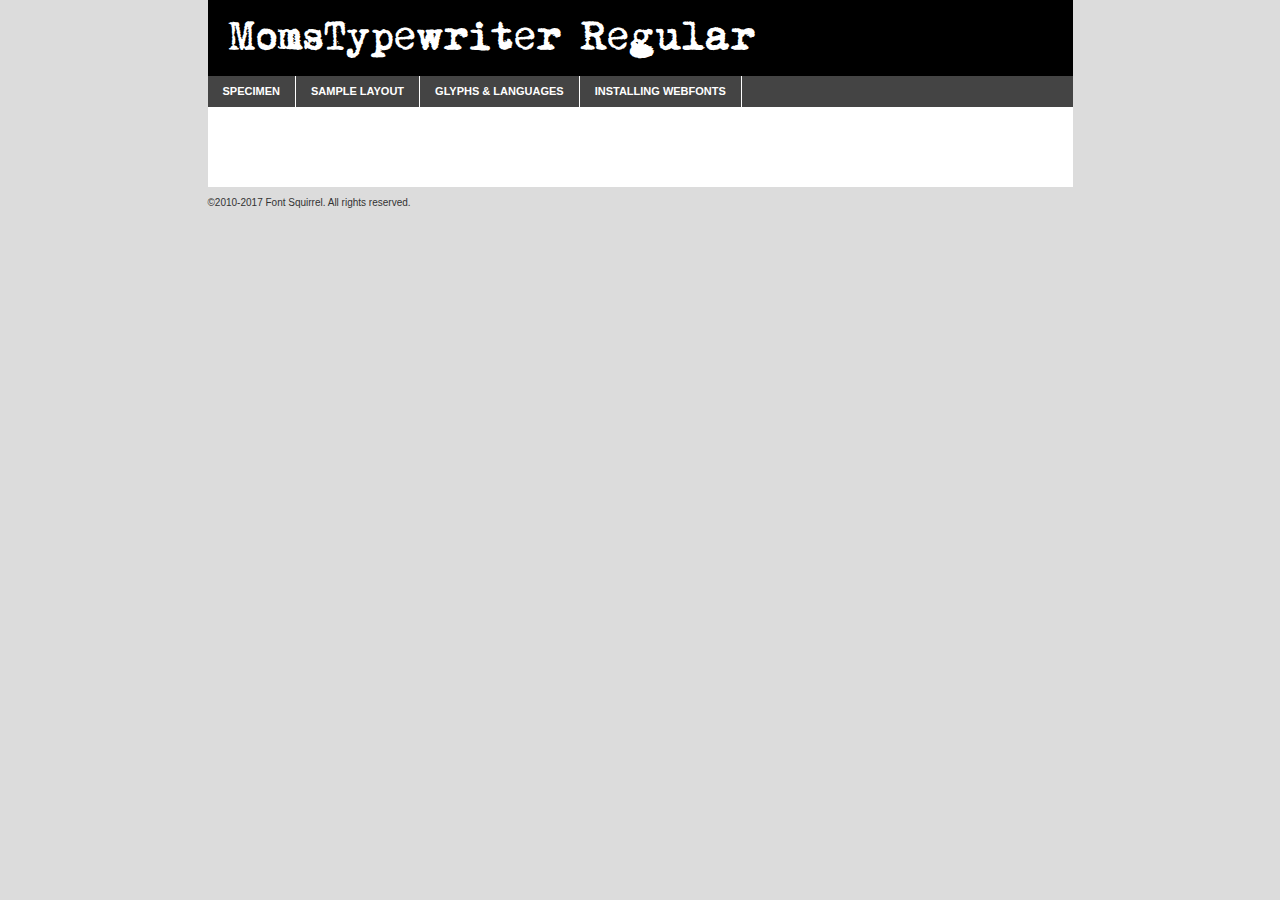
<file: postcard/webfontkit/webfontkit-20241204-193722/mom___-demo.html>
<!DOCTYPE html PUBLIC "-//W3C//DTD XHTML 1.0 Transitional//EN"
        "http://www.w3.org/TR/xhtml1/DTD/xhtml1-transitional.dtd">

<html xmlns="http://www.w3.org/1999/xhtml" xml:lang="en" lang="en">
<head>
    <meta http-equiv="Content-Type" content="text/html; charset=utf-8"/>
    <script src="http://ajax.googleapis.com/ajax/libs/jquery/1.7.2/jquery.min.js" type="text/javascript" charset="utf-8"></script>
    <script type="text/javascript">
		(function($) {
			$.fn.easyTabs = function(option) {
				var param = jQuery.extend({ fadeSpeed: 'fast', defaultContent: 1, activeClass: 'active' }, option);
				$(this).each(function() {
					var thisId = '#' + this.id;
					if ( param.defaultContent == '' )
					{
						param.defaultContent = 1;
					}
					if ( typeof param.defaultContent == 'number' )
					{
						var defaultTab = $(thisId + ' .tabs li:eq(' + (param.defaultContent - 1) + ') a').attr('href').substr(1);
					}
					else
					{
						var defaultTab = param.defaultContent;
					}
					$(thisId + ' .tabs li a').each(function() {
						var tabToHide = $(this).attr('href').substr(1);
						$('#' + tabToHide).addClass('easytabs-tab-content');
					});
					hideAll();
					changeContent(defaultTab);

					function hideAll() {$(thisId + ' .easytabs-tab-content').hide();}

					function changeContent(tabId)
					{
						hideAll();
						$(thisId + ' .tabs li').removeClass(param.activeClass);
						$(thisId + ' .tabs li a[href=#' + tabId + ']').closest('li').addClass(param.activeClass);
						if ( param.fadeSpeed != 'none' )
						{
							$(thisId + ' #' + tabId).fadeIn(param.fadeSpeed);
						}
						else
						{
							$(thisId + ' #' + tabId).show();
						}
					}

					$(thisId + ' .tabs li').click(function() {
						var tabId = $(this).find('a').attr('href').substr(1);
						changeContent(tabId);
						return false;
					});
				});
			}
		})(jQuery);
    </script>
    <link rel="stylesheet" href="specimen_files/specimen_stylesheet.css" type="text/css" charset="utf-8"/>
    <link rel="stylesheet" href="stylesheet.css" type="text/css" charset="utf-8"/>

    <style type="text/css">
        		body {
			font-family: 'momstypewriterregular';
        		}

            </style>

    <title>MomsTypewriter Regular Specimen</title>


    <script type="text/javascript" charset="utf-8">
		$(document).ready(function() {
			$('#container').easyTabs({ defaultContent: 1 });
		});
    </script>
</head>

<body>
<div id="container">
    <div id="header">
		MomsTypewriter Regular    </div>
    <ul class="tabs">
        <li><a href="#specimen">Specimen</a></li>
        <li><a href="#layout">Sample Layout</a></li>
		        <li><a href="#glyphs">Glyphs &amp; Languages</a></li>
        <li><a href="#installing">Installing Webfonts</a></li>

    </ul>

    <div id="main_content">


        <div id="specimen">

            <div class="section">
                <div class="grid12 firstcol">
                    <div class="huge">AaBb</div>
                </div>
            </div>

            <div class="section">
                <div class="glyph_range">A&#x200B;B&#x200b;C&#x200b;D&#x200b;E&#x200b;F&#x200b;G&#x200b;H&#x200b;I&#x200b;J&#x200b;K&#x200b;L&#x200b;M&#x200b;N&#x200b;O&#x200b;P&#x200b;Q&#x200b;R&#x200b;S&#x200b;T&#x200b;U&#x200b;V&#x200b;W&#x200b;X&#x200b;Y&#x200b;Z&#x200b;a&#x200b;b&#x200b;c&#x200b;d&#x200b;e&#x200b;f&#x200b;g&#x200b;h&#x200b;i&#x200b;j&#x200b;k&#x200b;l&#x200b;m&#x200b;n&#x200b;o&#x200b;p&#x200b;q&#x200b;r&#x200b;s&#x200b;t&#x200b;u&#x200b;v&#x200b;w&#x200b;x&#x200b;y&#x200b;z&#x200b;1&#x200b;2&#x200b;3&#x200b;4&#x200b;5&#x200b;6&#x200b;7&#x200b;8&#x200b;9&#x200b;0&#x200b;&amp;&#x200b;.&#x200b;,&#x200b;?&#x200b;!&#x200b;&#64;&#x200b;(&#x200b;)&#x200b;#&#x200b;$&#x200b;%&#x200b;*&#x200b;+&#x200b;-&#x200b;=&#x200b;:&#x200b;;</div>
            </div>
            <div class="section">
                <div class="grid12 firstcol">
                    <table class="sample_table">
                        <tr>
                            <td>10</td>
                            <td class="size10">abcdefghijklmnopqrstuvwxyzABCDEFGHIJKLMNOPQRSTUVWXYZ0123456789abcdefghijklmnopqrstuvwxyzABCDEFGHIJKLMNOPQRSTUVWXYZ0123456789abcdefghijklmnopqrstuvwxyzABCDEFGHIJKLMNOPQRSTUVWXYZ</td>
                        </tr>
                        <tr>
                            <td>11</td>
                            <td class="size11">abcdefghijklmnopqrstuvwxyzABCDEFGHIJKLMNOPQRSTUVWXYZ0123456789abcdefghijklmnopqrstuvwxyzABCDEFGHIJKLMNOPQRSTUVWXYZ0123456789abcdefghijklmnopqrstuvwxyzABCDEFGHIJKLMNOPQRSTUVWXYZ</td>
                        </tr>
                        <tr>
                            <td>12</td>
                            <td class="size12">abcdefghijklmnopqrstuvwxyzABCDEFGHIJKLMNOPQRSTUVWXYZ0123456789abcdefghijklmnopqrstuvwxyzABCDEFGHIJKLMNOPQRSTUVWXYZ0123456789abcdefghijklmnopqrstuvwxyzABCDEFGHIJKLMNOPQRSTUVWXYZ</td>
                        </tr>
                        <tr>
                            <td>13</td>
                            <td class="size13">abcdefghijklmnopqrstuvwxyzABCDEFGHIJKLMNOPQRSTUVWXYZ0123456789abcdefghijklmnopqrstuvwxyzABCDEFGHIJKLMNOPQRSTUVWXYZ0123456789abcdefghijklmnopqrstuvwxyzABCDEFGHIJKLMNOPQRSTUVWXYZ</td>
                        </tr>
                        <tr>
                            <td>14</td>
                            <td class="size14">abcdefghijklmnopqrstuvwxyzABCDEFGHIJKLMNOPQRSTUVWXYZ0123456789abcdefghijklmnopqrstuvwxyzABCDEFGHIJKLMNOPQRSTUVWXYZ0123456789abcdefghijklmnopqrstuvwxyzABCDEFGHIJKLMNOPQRSTUVWXYZ</td>
                        </tr>
                        <tr>
                            <td>16</td>
                            <td class="size16">abcdefghijklmnopqrstuvwxyzABCDEFGHIJKLMNOPQRSTUVWXYZ0123456789abcdefghijklmnopqrstuvwxyzABCDEFGHIJKLMNOPQRSTUVWXYZ</td>
                        </tr>
                        <tr>
                            <td>18</td>
                            <td class="size18">abcdefghijklmnopqrstuvwxyzABCDEFGHIJKLMNOPQRSTUVWXYZ0123456789abcdefghijklmnopqrstuvwxyzABCDEFGHIJKLMNOPQRSTUVWXYZ</td>
                        </tr>
                        <tr>
                            <td>20</td>
                            <td class="size20">abcdefghijklmnopqrstuvwxyzABCDEFGHIJKLMNOPQRSTUVWXYZ0123456789abcdefghijklmnopqrstuvwxyzABCDEFGHIJKLMNOPQRSTUVWXYZ</td>
                        </tr>
                        <tr>
                            <td>24</td>
                            <td class="size24">abcdefghijklmnopqrstuvwxyzABCDEFGHIJKLMNOPQRSTUVWXYZ0123456789abcdefghijklmnopqrstuvwxyzABCDEFGHIJKLMNOPQRSTUVWXYZ</td>
                        </tr>
                        <tr>
                            <td>30</td>
                            <td class="size30">abcdefghijklmnopqrstuvwxyzABCDEFGHIJKLMNOPQRSTUVWXYZ0123456789abcdefghijklmnopqrstuvwxyzABCDEFGHIJKLMNOPQRSTUVWXYZ</td>
                        </tr>
                        <tr>
                            <td>36</td>
                            <td class="size36">abcdefghijklmnopqrstuvwxyzABCDEFGHIJKLMNOPQRSTUVWXYZ0123456789abcdefghijklmnopqrstuvwxyzABCDEFGHIJKLMNOPQRSTUVWXYZ</td>
                        </tr>
                        <tr>
                            <td>48</td>
                            <td class="size48">abcdefghijklmnopqrstuvwxyzABCDEFGHIJKLMNOPQRSTUVWXYZ0123456789abcdefghijklmnopqrstuvwxyzABCDEFGHIJKLMNOPQRSTUVWXYZ</td>
                        </tr>
                        <tr>
                            <td>60</td>
                            <td class="size60">abcdefghijklmnopqrstuvwxyzABCDEFGHIJKLMNOPQRSTUVWXYZ0123456789abcdefghijklmnopqrstuvwxyzABCDEFGHIJKLMNOPQRSTUVWXYZ</td>
                        </tr>
                        <tr>
                            <td>72</td>
                            <td class="size72">abcdefghijklmnopqrstuvwxyzABCDEFGHIJKLMNOPQRSTUVWXYZ0123456789abcdefghijklmnopqrstuvwxyzABCDEFGHIJKLMNOPQRSTUVWXYZ</td>
                        </tr>
                        <tr>
                            <td>90</td>
                            <td class="size90">abcdefghijklmnopqrstuvwxyzABCDEFGHIJKLMNOPQRSTUVWXYZ0123456789abcdefghijklmnopqrstuvwxyzABCDEFGHIJKLMNOPQRSTUVWXYZ</td>
                        </tr>
                    </table>

                </div>

            </div>


            <div class="section" id="bodycomparison">


                <div id="xheight">
                    <div class="fontbody">&#x25FC;&#x25FC;&#x25FC;&#x25FC;&#x25FC;&#x25FC;&#x25FC;&#x25FC;&#x25FC;&#x25FC;&#x25FC;&#x25FC;&#x25FC;&#x25FC;&#x25FC;&#x25FC;&#x25FC;&#x25FC;&#x25FC;&#x25FC;&#x25FC;&#x25FC;&#x25FC;&#x25FC;&#x25FC;&#x25FC;&#x25FC;&#x25FC;&#x25FC;&#x25FC;&#x25FC;&#x25FC;&#x25FC;&#x25FC;&#x25FC;&#x25FC;&#x25FC;&#x25FC;&#x25FC;&#x25FC;&#x25FC;&#x25FC;&#x25FC;&#x25FC;&#x25FC;&#x25FC;&#x25FC;&#x25FC;&#x25FC;&#x25FC;&#x25FC;&#x25FC;&#x25FC;&#x25FC;&#x25FC;&#x25FC;&#x25FC;&#x25FC;&#x25FC;&#x25FC;&#x25FC;&#x25FC;&#x25FC;&#x25FC;&#x25FC;&#x25FC;&#x25FC;&#x25FC;&#x25FC;&#x25FC;&#x25FC;&#x25FC;&#x25FC;&#x25FC;&#x25FC;&#x25FC;&#x25FC;&#x25FC;&#x25FC;&#x25FC;&#x25FC;&#x25FC;&#x25FC;&#x25FC;&#x25FC;&#x25FC;&#x25FC;&#x25FC;&#x25FC;&#x25FC;&#x25FC;&#x25FC;&#x25FC;&#x25FC;&#x25FC;&#x25FC;&#x25FC;&#x25FC;&#x25FC;body</div>
                    <div class="arialbody">body</div>
                    <div class="verdanabody">body</div>
                    <div class="georgiabody">body</div>
                </div>
                <div class="fontbody" style="z-index:1">
                    body<span>MomsTypewriter Regular</span>
                </div>
                <div class="arialbody" style="z-index:1">
                    body<span>Arial</span>
                </div>
                <div class="verdanabody" style="z-index:1">
                    body<span>Verdana</span>
                </div>
                <div class="georgiabody" style="z-index:1">
                    body<span>Georgia</span>
                </div>


            </div>


            <div class="section psample psample_row1" id="">

                <div class="grid2 firstcol">
                    <p class="size10"><span>10.</span>Aenean lacinia bibendum nulla sed consectetur. Fusce dapibus, tellus ac cursus commodo, tortor mauris condimentum nibh, ut fermentum massa justo sit amet risus. Nullam id dolor id nibh ultricies vehicula ut id elit. Cum sociis natoque penatibus et magnis dis parturient montes, nascetur ridiculus mus. Nulla vitae elit libero, a pharetra augue.</p>

                </div>
                <div class="grid3">
                    <p class="size11"><span>11.</span>Aenean lacinia bibendum nulla sed consectetur. Fusce dapibus, tellus ac cursus commodo, tortor mauris condimentum nibh, ut fermentum massa justo sit amet risus. Nullam id dolor id nibh ultricies vehicula ut id elit. Cum sociis natoque penatibus et magnis dis parturient montes, nascetur ridiculus mus. Nulla vitae elit libero, a pharetra augue.</p>

                </div>
                <div class="grid3">
                    <p class="size12"><span>12.</span>Aenean lacinia bibendum nulla sed consectetur. Fusce dapibus, tellus ac cursus commodo, tortor mauris condimentum nibh, ut fermentum massa justo sit amet risus. Nullam id dolor id nibh ultricies vehicula ut id elit. Cum sociis natoque penatibus et magnis dis parturient montes, nascetur ridiculus mus. Nulla vitae elit libero, a pharetra augue.</p>

                </div>
                <div class="grid4">
                    <p class="size13"><span>13.</span>Aenean lacinia bibendum nulla sed consectetur. Fusce dapibus, tellus ac cursus commodo, tortor mauris condimentum nibh, ut fermentum massa justo sit amet risus. Nullam id dolor id nibh ultricies vehicula ut id elit. Cum sociis natoque penatibus et magnis dis parturient montes, nascetur ridiculus mus. Nulla vitae elit libero, a pharetra augue.</p>

                </div>
                <div class="white_blend"></div>

            </div>
            <div class="section psample psample_row2" id="">
                <div class="grid3 firstcol">
                    <p class="size14"><span>14.</span>Aenean lacinia bibendum nulla sed consectetur. Fusce dapibus, tellus ac cursus commodo, tortor mauris condimentum nibh, ut fermentum massa justo sit amet risus. Nullam id dolor id nibh ultricies vehicula ut id elit. Cum sociis natoque penatibus et magnis dis parturient montes, nascetur ridiculus mus. Nulla vitae elit libero, a pharetra augue.</p>

                </div>
                <div class="grid4">
                    <p class="size16"><span>16.</span>Aenean lacinia bibendum nulla sed consectetur. Fusce dapibus, tellus ac cursus commodo, tortor mauris condimentum nibh, ut fermentum massa justo sit amet risus. Nullam id dolor id nibh ultricies vehicula ut id elit. Cum sociis natoque penatibus et magnis dis parturient montes, nascetur ridiculus mus. Nulla vitae elit libero, a pharetra augue.</p>

                </div>
                <div class="grid5">
                    <p class="size18"><span>18.</span>Aenean lacinia bibendum nulla sed consectetur. Fusce dapibus, tellus ac cursus commodo, tortor mauris condimentum nibh, ut fermentum massa justo sit amet risus. Nullam id dolor id nibh ultricies vehicula ut id elit. Cum sociis natoque penatibus et magnis dis parturient montes, nascetur ridiculus mus. Nulla vitae elit libero, a pharetra augue.</p>

                </div>

                <div class="white_blend"></div>

            </div>

            <div class="section psample psample_row3" id="">
                <div class="grid5 firstcol">
                    <p class="size20"><span>20.</span>Aenean lacinia bibendum nulla sed consectetur. Fusce dapibus, tellus ac cursus commodo, tortor mauris condimentum nibh, ut fermentum massa justo sit amet risus. Nullam id dolor id nibh ultricies vehicula ut id elit. Cum sociis natoque penatibus et magnis dis parturient montes, nascetur ridiculus mus. Nulla vitae elit libero, a pharetra augue.</p>
                </div>
                <div class="grid7">
                    <p class="size24"><span>24.</span>Aenean lacinia bibendum nulla sed consectetur. Fusce dapibus, tellus ac cursus commodo, tortor mauris condimentum nibh, ut fermentum massa justo sit amet risus. Nullam id dolor id nibh ultricies vehicula ut id elit. Cum sociis natoque penatibus et magnis dis parturient montes, nascetur ridiculus mus. Nulla vitae elit libero, a pharetra augue.</p>
                </div>

                <div class="white_blend"></div>

            </div>

            <div class="section psample psample_row4" id="">
                <div class="grid12 firstcol">
                    <p class="size30"><span>30.</span>Aenean lacinia bibendum nulla sed consectetur. Fusce dapibus, tellus ac cursus commodo, tortor mauris condimentum nibh, ut fermentum massa justo sit amet risus. Nullam id dolor id nibh ultricies vehicula ut id elit. Cum sociis natoque penatibus et magnis dis parturient montes, nascetur ridiculus mus. Nulla vitae elit libero, a pharetra augue.</p>
                </div>
                <div class="white_blend"></div>

            </div>


            <div class="section psample psample_row1 fullreverse">
                <div class="grid2 firstcol">
                    <p class="size10"><span>10.</span>Aenean lacinia bibendum nulla sed consectetur. Fusce dapibus, tellus ac cursus commodo, tortor mauris condimentum nibh, ut fermentum massa justo sit amet risus. Nullam id dolor id nibh ultricies vehicula ut id elit. Cum sociis natoque penatibus et magnis dis parturient montes, nascetur ridiculus mus. Nulla vitae elit libero, a pharetra augue.</p>

                </div>
                <div class="grid3">
                    <p class="size11"><span>11.</span>Aenean lacinia bibendum nulla sed consectetur. Fusce dapibus, tellus ac cursus commodo, tortor mauris condimentum nibh, ut fermentum massa justo sit amet risus. Nullam id dolor id nibh ultricies vehicula ut id elit. Cum sociis natoque penatibus et magnis dis parturient montes, nascetur ridiculus mus. Nulla vitae elit libero, a pharetra augue.</p>

                </div>
                <div class="grid3">
                    <p class="size12"><span>12.</span>Aenean lacinia bibendum nulla sed consectetur. Fusce dapibus, tellus ac cursus commodo, tortor mauris condimentum nibh, ut fermentum massa justo sit amet risus. Nullam id dolor id nibh ultricies vehicula ut id elit. Cum sociis natoque penatibus et magnis dis parturient montes, nascetur ridiculus mus. Nulla vitae elit libero, a pharetra augue.</p>

                </div>
                <div class="grid4">
                    <p class="size13"><span>13.</span>Aenean lacinia bibendum nulla sed consectetur. Fusce dapibus, tellus ac cursus commodo, tortor mauris condimentum nibh, ut fermentum massa justo sit amet risus. Nullam id dolor id nibh ultricies vehicula ut id elit. Cum sociis natoque penatibus et magnis dis parturient montes, nascetur ridiculus mus. Nulla vitae elit libero, a pharetra augue.</p>

                </div>
                <div class="black_blend"></div>

            </div>

            <div class="section psample psample_row2 fullreverse">
                <div class="grid3 firstcol">
                    <p class="size14"><span>14.</span>Aenean lacinia bibendum nulla sed consectetur. Fusce dapibus, tellus ac cursus commodo, tortor mauris condimentum nibh, ut fermentum massa justo sit amet risus. Nullam id dolor id nibh ultricies vehicula ut id elit. Cum sociis natoque penatibus et magnis dis parturient montes, nascetur ridiculus mus. Nulla vitae elit libero, a pharetra augue.</p>

                </div>
                <div class="grid4">
                    <p class="size16"><span>16.</span>Aenean lacinia bibendum nulla sed consectetur. Fusce dapibus, tellus ac cursus commodo, tortor mauris condimentum nibh, ut fermentum massa justo sit amet risus. Nullam id dolor id nibh ultricies vehicula ut id elit. Cum sociis natoque penatibus et magnis dis parturient montes, nascetur ridiculus mus. Nulla vitae elit libero, a pharetra augue.</p>

                </div>
                <div class="grid5">
                    <p class="size18"><span>18.</span>Aenean lacinia bibendum nulla sed consectetur. Fusce dapibus, tellus ac cursus commodo, tortor mauris condimentum nibh, ut fermentum massa justo sit amet risus. Nullam id dolor id nibh ultricies vehicula ut id elit. Cum sociis natoque penatibus et magnis dis parturient montes, nascetur ridiculus mus. Nulla vitae elit libero, a pharetra augue.</p>

                </div>
                <div class="black_blend"></div>

            </div>

            <div class="section psample fullreverse psample_row3" id="">
                <div class="grid5 firstcol">
                    <p class="size20"><span>20.</span>Aenean lacinia bibendum nulla sed consectetur. Fusce dapibus, tellus ac cursus commodo, tortor mauris condimentum nibh, ut fermentum massa justo sit amet risus. Nullam id dolor id nibh ultricies vehicula ut id elit. Cum sociis natoque penatibus et magnis dis parturient montes, nascetur ridiculus mus. Nulla vitae elit libero, a pharetra augue.</p>
                </div>
                <div class="grid7">
                    <p class="size24"><span>24.</span>Aenean lacinia bibendum nulla sed consectetur. Fusce dapibus, tellus ac cursus commodo, tortor mauris condimentum nibh, ut fermentum massa justo sit amet risus. Nullam id dolor id nibh ultricies vehicula ut id elit. Cum sociis natoque penatibus et magnis dis parturient montes, nascetur ridiculus mus. Nulla vitae elit libero, a pharetra augue.</p>
                </div>

                <div class="black_blend"></div>

            </div>

            <div class="section psample fullreverse psample_row4" id="" style="border-bottom: 20px #000 solid;">
                <div class="grid12 firstcol">
                    <p class="size30"><span>30.</span>Aenean lacinia bibendum nulla sed consectetur. Fusce dapibus, tellus ac cursus commodo, tortor mauris condimentum nibh, ut fermentum massa justo sit amet risus. Nullam id dolor id nibh ultricies vehicula ut id elit. Cum sociis natoque penatibus et magnis dis parturient montes, nascetur ridiculus mus. Nulla vitae elit libero, a pharetra augue.</p>
                </div>
                <div class="black_blend"></div>

            </div>


        </div>

        <div id="layout">

            <div class="section">

                <div class="grid12 firstcol">
                    <h1>Lorem Ipsum Dolor</h1>
                    <h2>Etiam porta sem malesuada magna mollis euismod</h2>

                    <p class="byline">By <a href="#link">Aenean Lacinia</a></p>
                </div>
            </div>
            <div class="section">
                <div class="grid8 firstcol">
                    <p class="large">Donec sed odio dui. Morbi leo risus, porta ac consectetur ac, vestibulum at eros. Fusce dapibus, tellus ac cursus commodo, tortor mauris condimentum nibh, ut fermentum massa justo sit amet risus. </p>


                    <h3>Pellentesque ornare sem</h3>

                    <p>Maecenas sed diam eget risus varius blandit sit amet non magna. Maecenas faucibus mollis interdum. Donec ullamcorper nulla non metus auctor fringilla. Nullam id dolor id nibh ultricies vehicula ut id elit. Nullam id dolor id nibh ultricies vehicula ut id elit. </p>

                    <p>Aenean eu leo quam. Pellentesque ornare sem lacinia quam venenatis vestibulum. Lorem ipsum dolor sit amet, consectetur adipiscing elit. Cum sociis natoque penatibus et magnis dis parturient montes, nascetur ridiculus mus. </p>

                    <p>Nulla vitae elit libero, a pharetra augue. Praesent commodo cursus magna, vel scelerisque nisl consectetur et. Aenean lacinia bibendum nulla sed consectetur. </p>

                    <p>Nullam quis risus eget urna mollis ornare vel eu leo. Nullam quis risus eget urna mollis ornare vel eu leo. Maecenas sed diam eget risus varius blandit sit amet non magna. Donec ullamcorper nulla non metus auctor fringilla. </p>

                    <h3>Cras mattis consectetur</h3>

                    <p>Aenean eu leo quam. Pellentesque ornare sem lacinia quam venenatis vestibulum. Aenean lacinia bibendum nulla sed consectetur. Integer posuere erat a ante venenatis dapibus posuere velit aliquet. Cras mattis consectetur purus sit amet fermentum. </p>

                    <p>Nullam id dolor id nibh ultricies vehicula ut id elit. Nullam quis risus eget urna mollis ornare vel eu leo. Cras mattis consectetur purus sit amet fermentum.</p>
                </div>

                <div class="grid4 sidebar">

                    <div class="box reverse">
                        <p class="last">Nullam quis risus eget urna mollis ornare vel eu leo. Donec ullamcorper nulla non metus auctor fringilla. Cras mattis consectetur purus sit amet fermentum. Sed posuere consectetur est at lobortis. Lorem ipsum dolor sit amet, consectetur adipiscing elit. </p>
                    </div>

                    <p class="caption">Maecenas sed diam eget risus varius.</p>

                    <p>Vestibulum id ligula porta felis euismod semper. Integer posuere erat a ante venenatis dapibus posuere velit aliquet. Vestibulum id ligula porta felis euismod semper. Sed posuere consectetur est at lobortis. Maecenas sed diam eget risus varius blandit sit amet non magna. Fusce dapibus, tellus ac cursus commodo, tortor mauris condimentum nibh, ut fermentum massa justo sit amet risus. </p>


                    <p>Duis mollis, est non commodo luctus, nisi erat porttitor ligula, eget lacinia odio sem nec elit. Aenean lacinia bibendum nulla sed consectetur. Vivamus sagittis lacus vel augue laoreet rutrum faucibus dolor auctor. Aenean lacinia bibendum nulla sed consectetur. Nullam quis risus eget urna mollis ornare vel eu leo. </p>

                    <p>Praesent commodo cursus magna, vel scelerisque nisl consectetur et. Donec ullamcorper nulla non metus auctor fringilla. Maecenas faucibus mollis interdum. Fusce dapibus, tellus ac cursus commodo, tortor mauris condimentum nibh, ut fermentum massa justo sit amet risus. </p>

                </div>
            </div>

        </div>


		

        <div id="glyphs">
            <div class="section">
                <div class="grid12 firstcol">

                    <h1>Language Support</h1>
                    <p>The subset of MomsTypewriter Regular in this kit supports the following languages:<br/>

						English, German, Arrernte, Bislama, Cebuano, Fijian, Gilbertese, Hmong, Hopi, Ibanag, Iloko_ilokano, Interglossa_glosa, Interlingua, Lojban, Norfolk_pitcairnese, Oromo, Rotokas, Seychelles_creole, Shona, Somali, Southern_ndebele, Swahili, Swati_swazi, Tok_pisin, Volapuk, Warlpiri, Xhosa, Zulu, Latinbasic, Demo                    </p>
                    <h1>Glyph Chart</h1>
                    <p>The subset of MomsTypewriter Regular in this kit includes all the glyphs listed below. Unicode entities are included above each glyph to help you insert individual characters into your layout.</p>
                    <div id="glyph_chart">

																				                                <div><p>&amp;#13;</p>&#13;</div>
																				                                <div><p>&amp;#32;</p>&#32;</div>
																				                                <div><p>&amp;#33;</p>&#33;</div>
																				                                <div><p>&amp;#34;</p>&#34;</div>
																				                                <div><p>&amp;#37;</p>&#37;</div>
																				                                <div><p>&amp;#38;</p>&#38;</div>
																				                                <div><p>&amp;#39;</p>&#39;</div>
																				                                <div><p>&amp;#40;</p>&#40;</div>
																				                                <div><p>&amp;#41;</p>&#41;</div>
																				                                <div><p>&amp;#43;</p>&#43;</div>
																				                                <div><p>&amp;#44;</p>&#44;</div>
																				                                <div><p>&amp;#45;</p>&#45;</div>
																				                                <div><p>&amp;#46;</p>&#46;</div>
																				                                <div><p>&amp;#47;</p>&#47;</div>
																				                                <div><p>&amp;#50;</p>&#50;</div>
																				                                <div><p>&amp;#51;</p>&#51;</div>
																				                                <div><p>&amp;#52;</p>&#52;</div>
																				                                <div><p>&amp;#53;</p>&#53;</div>
																				                                <div><p>&amp;#54;</p>&#54;</div>
																				                                <div><p>&amp;#55;</p>&#55;</div>
																				                                <div><p>&amp;#56;</p>&#56;</div>
																				                                <div><p>&amp;#57;</p>&#57;</div>
																				                                <div><p>&amp;#58;</p>&#58;</div>
																				                                <div><p>&amp;#59;</p>&#59;</div>
																				                                <div><p>&amp;#61;</p>&#61;</div>
																				                                <div><p>&amp;#63;</p>&#63;</div>
																				                                <div><p>&amp;#65;</p>&#65;</div>
																				                                <div><p>&amp;#66;</p>&#66;</div>
																				                                <div><p>&amp;#67;</p>&#67;</div>
																				                                <div><p>&amp;#68;</p>&#68;</div>
																				                                <div><p>&amp;#69;</p>&#69;</div>
																				                                <div><p>&amp;#70;</p>&#70;</div>
																				                                <div><p>&amp;#71;</p>&#71;</div>
																				                                <div><p>&amp;#72;</p>&#72;</div>
																				                                <div><p>&amp;#73;</p>&#73;</div>
																				                                <div><p>&amp;#74;</p>&#74;</div>
																				                                <div><p>&amp;#75;</p>&#75;</div>
																				                                <div><p>&amp;#76;</p>&#76;</div>
																				                                <div><p>&amp;#77;</p>&#77;</div>
																				                                <div><p>&amp;#78;</p>&#78;</div>
																				                                <div><p>&amp;#79;</p>&#79;</div>
																				                                <div><p>&amp;#80;</p>&#80;</div>
																				                                <div><p>&amp;#81;</p>&#81;</div>
																				                                <div><p>&amp;#82;</p>&#82;</div>
																				                                <div><p>&amp;#83;</p>&#83;</div>
																				                                <div><p>&amp;#84;</p>&#84;</div>
																				                                <div><p>&amp;#85;</p>&#85;</div>
																				                                <div><p>&amp;#86;</p>&#86;</div>
																				                                <div><p>&amp;#87;</p>&#87;</div>
																				                                <div><p>&amp;#88;</p>&#88;</div>
																				                                <div><p>&amp;#89;</p>&#89;</div>
																				                                <div><p>&amp;#90;</p>&#90;</div>
																				                                <div><p>&amp;#94;</p>&#94;</div>
																				                                <div><p>&amp;#95;</p>&#95;</div>
																				                                <div><p>&amp;#96;</p>&#96;</div>
																				                                <div><p>&amp;#97;</p>&#97;</div>
																				                                <div><p>&amp;#98;</p>&#98;</div>
																				                                <div><p>&amp;#99;</p>&#99;</div>
																				                                <div><p>&amp;#100;</p>&#100;</div>
																				                                <div><p>&amp;#101;</p>&#101;</div>
																				                                <div><p>&amp;#102;</p>&#102;</div>
																				                                <div><p>&amp;#103;</p>&#103;</div>
																				                                <div><p>&amp;#104;</p>&#104;</div>
																				                                <div><p>&amp;#105;</p>&#105;</div>
																				                                <div><p>&amp;#106;</p>&#106;</div>
																				                                <div><p>&amp;#107;</p>&#107;</div>
																				                                <div><p>&amp;#108;</p>&#108;</div>
																				                                <div><p>&amp;#109;</p>&#109;</div>
																				                                <div><p>&amp;#110;</p>&#110;</div>
																				                                <div><p>&amp;#111;</p>&#111;</div>
																				                                <div><p>&amp;#112;</p>&#112;</div>
																				                                <div><p>&amp;#113;</p>&#113;</div>
																				                                <div><p>&amp;#114;</p>&#114;</div>
																				                                <div><p>&amp;#115;</p>&#115;</div>
																				                                <div><p>&amp;#116;</p>&#116;</div>
																				                                <div><p>&amp;#117;</p>&#117;</div>
																				                                <div><p>&amp;#118;</p>&#118;</div>
																				                                <div><p>&amp;#119;</p>&#119;</div>
																				                                <div><p>&amp;#120;</p>&#120;</div>
																				                                <div><p>&amp;#121;</p>&#121;</div>
																				                                <div><p>&amp;#122;</p>&#122;</div>
																				                                <div><p>&amp;#160;</p>&#160;</div>
																				                                <div><p>&amp;#167;</p>&#167;</div>
																				                                <div><p>&amp;#173;</p>&#173;</div>
																				                                <div><p>&amp;#180;</p>&#180;</div>
																				                                <div><p>&amp;#196;</p>&#196;</div>
																				                                <div><p>&amp;#214;</p>&#214;</div>
																				                                <div><p>&amp;#220;</p>&#220;</div>
																				                                <div><p>&amp;#223;</p>&#223;</div>
																				                                <div><p>&amp;#228;</p>&#228;</div>
																				                                <div><p>&amp;#246;</p>&#246;</div>
																				                                <div><p>&amp;#252;</p>&#252;</div>
																				                                <div><p>&amp;#8192;</p>&#8192;</div>
																				                                <div><p>&amp;#8193;</p>&#8193;</div>
																				                                <div><p>&amp;#8194;</p>&#8194;</div>
																				                                <div><p>&amp;#8195;</p>&#8195;</div>
																				                                <div><p>&amp;#8196;</p>&#8196;</div>
																				                                <div><p>&amp;#8197;</p>&#8197;</div>
																				                                <div><p>&amp;#8198;</p>&#8198;</div>
																				                                <div><p>&amp;#8199;</p>&#8199;</div>
																				                                <div><p>&amp;#8200;</p>&#8200;</div>
																				                                <div><p>&amp;#8201;</p>&#8201;</div>
																				                                <div><p>&amp;#8202;</p>&#8202;</div>
																				                                <div><p>&amp;#8208;</p>&#8208;</div>
																				                                <div><p>&amp;#8209;</p>&#8209;</div>
																				                                <div><p>&amp;#8210;</p>&#8210;</div>
																				                                <div><p>&amp;#8211;</p>&#8211;</div>
																				                                <div><p>&amp;#8212;</p>&#8212;</div>
																				                                <div><p>&amp;#8216;</p>&#8216;</div>
																				                                <div><p>&amp;#8217;</p>&#8217;</div>
																				                                <div><p>&amp;#8218;</p>&#8218;</div>
																				                                <div><p>&amp;#8220;</p>&#8220;</div>
																				                                <div><p>&amp;#8221;</p>&#8221;</div>
																				                                <div><p>&amp;#8222;</p>&#8222;</div>
																				                                <div><p>&amp;#8239;</p>&#8239;</div>
																				                                <div><p>&amp;#8287;</p>&#8287;</div>
																				                                <div><p>&amp;#9724;</p>&#9724;</div>
																																													                    </div>
                </div>


            </div>
        </div>


        <div id="specs">

        </div>

        <div id="installing">
            <div class="section">
                <div class="grid7 firstcol">
                    <h1>Installing Webfonts</h1>

                    <p>Webfonts are supported by all major browser platforms but not all in the same way. There are currently four different font formats that must be included in order to target all browsers. This includes TTF, WOFF, EOT and SVG.</p>

                    <h2>1. Upload your webfonts</h2>
                    <p>You must upload your webfont kit to your website. They should be in or near the same directory as your CSS files.</p>

                    <h2>2. Include the webfont stylesheet</h2>
                    <p>A special CSS @font-face declaration helps the various browsers select the appropriate font it needs without causing you a bunch of headaches. Learn more about this syntax by reading the <a href="https://www.fontspring.com/blog/further-hardening-of-the-bulletproof-syntax">Fontspring blog post</a> about it. The code for it is as follows:</p>


                    <code>
                        @font-face{
                        font-family: 'MyWebFont';
                        src: url('WebFont.eot');
                        src: url('WebFont.eot?#iefix') format('embedded-opentype'),
                        url('WebFont.woff') format('woff'),
                        url('WebFont.ttf') format('truetype'),
                        url('WebFont.svg#webfont') format('svg');
                        }
                    </code>

                    <p>We've already gone ahead and generated the code for you. All you have to do is link to the stylesheet in your HTML, like this:</p>
                    <code>&lt;link rel=&quot;stylesheet&quot; href=&quot;stylesheet.css&quot; type=&quot;text/css&quot; charset=&quot;utf-8&quot; /&gt;</code>

                    <h2>3. Modify your own stylesheet</h2>
                    <p>To take advantage of your new fonts, you must tell your stylesheet to use them. Look at the original @font-face declaration above and find the property called "font-family." The name linked there will be what you use to reference the font. Prepend that webfont name to the font stack in the "font-family" property, inside the selector you want to change. For example:</p>
                    <code>p { font-family: 'WebFont', Arial, sans-serif; }</code>

                    <h2>4. Test</h2>
                    <p>Getting webfonts to work cross-browser <em>can</em> be tricky. Use the information in the sidebar to help you if you find that fonts aren't loading in a particular browser.</p>
                </div>

                <div class="grid5 sidebar">
                    <div class="box">
                        <h2>Troubleshooting<br/>Font-Face Problems</h2>
                        <p>Having trouble getting your webfonts to load in your new website? Here are some tips to sort out what might be the problem.</p>

                        <h3>Fonts not showing in any browser</h3>

                        <p>This sounds like you need to work on the plumbing. You either did not upload the fonts to the correct directory, or you did not link the fonts properly in the CSS. If you've confirmed that all this is correct and you still have a problem, take a look at your .htaccess file and see if requests are getting intercepted.</p>

                        <h3>Fonts not loading in iPhone or iPad</h3>

                        <p>The most common problem here is that you are serving the fonts from an IIS server. IIS refuses to serve files that have unknown MIME types. If that is the case, you must set the MIME type for SVG to "image/svg+xml" in the server settings. Follow these instructions from Microsoft if you need help.</p>

                        <h3>Fonts not loading in Firefox</h3>

                        <p>The primary reason for this failure? You are still using a version Firefox older than 3.5. So upgrade already! If that isn't it, then you are very likely serving fonts from a different domain. Firefox requires that all font assets be served from the same domain. Lastly it is possible that you need to add WOFF to your list of MIME types (if you are serving via IIS.)</p>

                        <h3>Fonts not loading in IE</h3>

                        <p>Are you looking at Internet Explorer on an actual Windows machine or are you cheating by using a service like Adobe BrowserLab? Many of these screenshot services do not render @font-face for IE. Best to test it on a real machine.</p>

                        <h3>Fonts not loading in IE9</h3>

                        <p>IE9, like Firefox, requires that fonts be served from the same domain as the website. Make sure that is the case.</p>
                    </div>
                </div>
            </div>

        </div>

    </div>
    <div id="footer">
        <p>&copy;2010-2017 Font Squirrel. All rights reserved.</p>
    </div>
</div>
</body>
</html>
</file>
<file: postcard/postcard.css>
@font-face {
    font-family: "handwriting";
    src:
      url("fonts/journal-webfont.woff2") format("woff2"),
      url("fonts/journal-webfont.woff") format("woff");
    font-weight: normal;
    font-style: normal;
  }
  
  @font-face {
    font-family: "typewriter";
    src:
      url("fonts/mom___-webfont.woff2") format("woff2"),
      url("fonts/mom___-webfont.woff") format("woff");
    font-weight: normal;
    font-style: normal;
  }

  
  body {
    font: 1.3rem sans-serif;
    padding: 0.5em;
    margin: 0;
    background: #222;
  }
  
  form {
    position: relative;
    width: 740px;
    height: 498px;
    margin: 0 auto;
    padding: 1em;
    box-sizing: border-box;
    background: #fff url(images/background.jpg);
  
    /* we create our grid */
    display: grid;
    grid-gap: 20px;
    grid-template-columns: repeat(2, 1fr);
    grid-template-rows: 10em 1em 1em 1em;
  }
  
  h1 {
    font:
      1em "typewriter",
      monospace;
    align-self: end;
  }
  
  #message {
    grid-row: 1 / 5;
  }
  
  #from,
  #reply {
    display: flex;
  }

  label {
    font:
      0.8em "typewriter",
      sans-serif;
  }

  input,
textarea {
  font:
    1.4em/1.5em "handwriting",
    cursive,
    sans-serif;
  border: none;
  padding: 0 10px;
  margin: 0;
  width: 80%;
  background: none;
}

input:focus,
textarea:focus {
  background: rgb(0 0 0 / 10%);
  border-radius: 5px;
}

textarea {
    display: block;
  
    padding: 10px;
    margin: 10px 0 0 -10px;
    width: 100%;
    height: 90%;
  
    border-right: 1px solid;
  
    /* resize  : none; */
    overflow: auto;
  }

  button {
    padding: 5px;
    font: bold 0.6em sans-serif;
    border: 2px solid #333;
    border-radius: 5px;
    background: none;
    cursor: pointer;
    transform: rotate(-1.5deg);
  }
  
  button:after {
    content: " >>>";
  }
  
  button:hover,
  button:focus {
    background: #000;
    color: #fff;
  }
</file>
<file: week05/styles/poll-form.css>
* {
margin: 0;
padding: 0;
box-sizing: border-box;
  }

  body {
  font-family: Georgia, 'Times New Roman', Times, serif;
  font-size: 1em;
  color: #333
  
    }
   
   body {
    background: #fff;
   }

header {
    margin: 0 auto;
    width: 650px;
      }

h1 {
    margin: 1rem;
    font-size: 1.5rem;
    color: navy;
    text-align: center;
        }

form {
    width: 650px;
    margin: 0auto;
    padding: 1rem;
    border: 1px solid rgb(red, green, blue);
    border-radius: .5rem;
    background-color: #eee;
    display: grid;
}

fieldset {
    display: grid;
    grid-gap: .5rem;
    margin: 1rem;
    border: 1px solid rgb(red, green, blue);
    padding: 1rem;
}

legend {
    padding: 0.5rem;
    color: navy
    font-size 1.3em;
}
</file>
<file: wwr/styles/rafting.css>
:root {
    --primary-color: #37e6d7;
    --secondary-color: #076ab5;
    --text-color: #000;
    --background-color: #a00008;
  }

/* Here starts de header styling */
header {
  display: grid;
  grid-template-columns: 160px 1fr; /* Two columns: one for the logo and one for the nav */
  align-items: center; /* Vertically align the content */
  gap: 1rem; /* Space between the logo and nav */
  padding: 1rem; /* Add padding to the header */
  background-color: var(--secondary-color);
}

.logo img {
  max-width: 100%;
}
nav {
  display: flex; 
  justify-content: space-around; 
  align-items: center; 
  font-style: italic;
}

/* Here starts de hero styling */

.hero {
  position: relative; /* Enables positioning of child elements */
  display: block;
  width: 100%;
  height: 50%; /* Allows height to adjust based on content */
}

.hero img {
  width: 100%; /* Adjust the width as needed */
  max-height: 500px; /* Set the maximum height */
}

.hero .overlay {
  position: absolute; /* Allows precise positioning */
  top: 50%; /* Center vertically */
  left: 50%; /* Center horizontally */
  transform: translate(-50%, -50%); /* Adjust for exact centering */
  text-align: center; /* Align text centrally */
  color: white; /* Ensure text is readable */
  background-color: rgba(0, 0, 0, 0.5); /* Optional: semi-transparent background */
  padding: 1rem; /* Add some spacing */
  border-radius: 8px; /* Optional: rounded corners */
}

.hero h1 {
  font-size: 2.5rem; /* Adjust size as needed */
  margin: 0.5rem 0;
  color: var(--primary-color); /* Use your custom color */
}


.hero figure img {
  width: 150px; /* Adjust image size */
  height: auto;
  border-radius: 50%; /* Optional: round the image */
  box-shadow: 0 4px 6px rgba(0, 0, 0, 0.2); /* Optional: shadow effect */
}

.hero figure figcaption {
  margin-top: 0.5rem;
  font-size: 1rem;
  color: white; /* Adjust for readability */
}



/* The CSS adventure awaits you section starts here */

.adventures-galery {
  text-align: center; 
  padding: 2rem; 
  background-color: var(--primary-color);
}

.adventure-gallery {
  display: grid;
  grid-template-columns: repeat(5, 1fr); 
  gap: 1rem; 
}

figure {
  text-align: center; 
  margin: 0;
}

figure img {
  width: 100%; 
  height: 200px; 
  object-fit: cover; /* the image fills the area without distortion */
  border-radius: 8px; /* rounded corners */
}

figcaption {
  font-style: initial; 
  color: var(--text-color);
}

/* the footer style starts here */

footer {
  display: flex; 
  justify-content: space-between; 
  padding: 1rem 2rem; 
  background-color: var(--secondary-color);
}

footer p {
  font-size: 1rem;
  color: var(--text-color);
}

.sociallinks {
  display: flex; 
  gap: 3rem; 
}

.sociallinks img {
  width: 32px; 
  height: 32px; 
  border-radius: 8px; /* round icons */
}


/* Images "meet our team" CSS Style */

.profile-images {
  background-color: var(--background-color);
  text-align: center;
}

.employee {
  display: inline-block;
  margin: 1rem;
  width: 150px;
  text-align: center;
  font: italic;;
}

.employee img {
  width: 100%;
  height: auto;
  border-radius: 50%;
  border: 2px solid var(--secondary-color);
  margin-bottom: 0.5rem;
}



/* Contact form code */
.contact-form {
  padding: 2rem;
  margin: 2rem auto;
  max-width: 600px;
  border: 2px solid var(--primary-color);
  border-radius: 8px;

}

.contact-form h2 {
  text-align: center;
  color: var(--secondary-color);
  margin-bottom: 1rem;
}




 .contact-form {
  color: var(--secondary-color);
}



.contact-form button {
  padding: 0.75rem;
  font-size: 1rem;
  color: white;
  border: none;
  border-radius: 4px;
  cursor: pointer;

}



/* google maps css code */
.googlemaps {
  padding: 2rem;
  margin: 2rem auto;
  text-align: center;
  width: 100%;
  height: 400px;
  background-color: #37e6d7;
  
}

/* Index page CSS code */

/* Hero image code */

.hero {
  position: relative;
  width: auto;
  height: auto;
  background: url('images/hero.jpg');
  color: #fff;
}

.hero-text {
  position: absolute;
  top: 50%;
  left: 50%;
  transform: translate(-50%, -50%);
  text-align: center;
  background-color: rgba(0, 0, 0, 0.5);
  padding: 1rem;
  border-radius: 10px;
}

.hero h1 {
  font-size: 2.5rem;
  margin-bottom: 0.5rem;
}

.hero p {
  font-size: 1.25rem;
}



/* Grid Layout Section */
.site-info .grid-container {
  display: grid;
  grid-template-columns: repeat(auto-fit, minmax(300px, 1fr));
  gap: 2rem;
  padding: 2rem;
  background-color: #076ab5;
}

.grid-item {
  text-align: center;
}

.grid-item img {
  width: 100%; /* Ensures uniform width */
  height: 200px; /* Ensures uniform height */
  object-fit: cover; 
  border-radius: 10px;
}



/* Newsletter Section */
.newsletter {
  text-align: center;
  padding: 2rem;
  background-color: var(--secondary-color);
}

.newsletter form {
  display: flex;
  flex-direction: column;
  align-items: center;
  gap: 1rem;
}


.newsletter button {
  border-radius: 5px;
}



/* Call-to-Action */
.cta {
  text-align: center;
  padding: 2rem;
  background-color: var(--secondary-color);
  color: #fff;
}

/* Here the CSS code for the trips page starts */

/* Call-to-Action Section */
.cta {
  text-align: center;
  padding: 2rem;
  background-color: #333;
  color: #fff;
}

.cta-button {
  display: inline-block;
  padding: 0.5rem 1rem;
  background-color: #ff6600;
  color: #fff;
  text-decoration: none;
}


/* Trip Descriptions Section */
.trips {
  padding: 2rem;
  background-color: var(--secondary-color)
}

table {
  padding: 2rem;
  background-color: skyblue
}


.trips .trip-details {
  display: grid;
  grid-template-columns: repeat(auto-fit, minmax(300px, 1fr));
  gap: 2rem;
}

.trip {
  text-align: center;
}

.trip img {
  width: 100%;
  height: 200px;
  object-fit: cover;
  border-radius: 10px;
}

/* Trips Table Section */
.trips-table {
  padding: 2rem;
  text-align: center;
  background-color: var(--secondary-color);
  border-color: #000;
}

table {
  width: 100%;
  border-collapse: collapse;
  margin: 0 auto;
}



th, td {

  padding: 1rem;
  text-align: center;
}
</file>
<file: postcard/webfontkit/webfontkit-20241204-193722/stylesheet.css>
/*! Generated by Font Squirrel (https://www.fontsquirrel.com) on December 4, 2024 */



@font-face {
    font-family: 'momstypewriterregular';
    src: url('mom___-webfont.woff2') format('woff2'),
         url('mom___-webfont.woff') format('woff');
    font-weight: normal;
    font-style: normal;

}




@font-face {
    font-family: 'journalregular';
    src: url('journal-webfont.woff2') format('woff2'),
         url('journal-webfont.woff') format('woff');
    font-weight: normal;
    font-style: normal;

}
</file>
<file: postcard/webfontkit/webfontkit-20241204-193722/specimen_files/specimen_stylesheet.css>
@import url('grid_12-825-55-15.css');

/*  
	CSS Reset by Eric Meyer - Released under Public Domain
    http://meyerweb.com/eric/tools/css/reset/
*/
html, body, div, span, applet, object, iframe,
h1, h2, h3, h4, h5, h6, p, blockquote, pre,
a, abbr, acronym, address, big, cite, code,
del, dfn, em, font, img, ins, kbd, q, s, samp,
small, strike, strong, sub, sup, tt, var,
b, u, i, center, dl, dt, dd, ol, ul, li,
fieldset, form, label, legend, table,
caption, tbody, tfoot, thead, tr, th, td {
	margin:         0;
	padding:        0;
	border:         0;
	outline:        0;
	font-size:      100%;
	vertical-align: baseline;
	background:     transparent;
}

body {
	line-height: 1;
}

ol, ul {
	list-style: none;
}

blockquote, q {
	quotes: none;
}

blockquote:before, blockquote:after,
q:before, q:after {
	content: '';
	content: none;
}

:focus {
	outline: 0;
}

ins {
	text-decoration: none;
}

del {
	text-decoration: line-through;
}

table {
	border-collapse: collapse;
	border-spacing:  0;
}


body {
	color:            #000;
	background-color: #dcdcdc;
}

a {
	text-decoration: none;
	color:           #1883ba;
}

h1 {
	font-size:     32px;
	font-weight:   normal;
	font-style:    normal;
	margin-bottom: 18px;
}

h2 {
	font-size: 18px;
}

#container {
	width:  865px;
	margin: 0px auto;
}


#header {
	padding:          20px;
	font-size:        36px;
	background-color: #000;
	color:            #fff;
}

#header span {
	color: #666;
}

#main_content {
	background-color: #fff;
	padding:          60px 20px 20px;
}


#footer p {
	margin:         0;
	padding-top:    10px;
	padding-bottom: 50px;
	color:          #333;
	font:           10px Arial, sans-serif;
}

.tabs {
	width:            100%;
	height:           31px;
	background-color: #444;
}

.tabs li {
	float:            left;
	margin:           0;
	overflow:         hidden;
	background-color: #444;
}

.tabs li a {
	display:         block;
	color:           #fff;
	text-decoration: none;
	font:            bold 11px/11px 'Arial';
	text-transform:  uppercase;
	padding:         10px 15px;
	border-right:    1px solid #fff;
}

.tabs li a:hover {
	background-color: #00b3ff;

}

.tabs li.active a {
	color:            #000;
	background-color: #fff;
}


div.huge {

	font-size:      300px;
	line-height:    1em;
	padding:        0;
	letter-spacing: -.02em;
	overflow:       hidden;
}

div.glyph_range {
	font-size:   72px;
	line-height: 1.1em;
}

.size10 {
	font-size: 10px;
}

.size11 {
	font-size: 11px;
}

.size12 {
	font-size: 12px;
}

.size13 {
	font-size: 13px;
}

.size14 {
	font-size: 14px;
}

.size16 {
	font-size: 16px;
}

.size18 {
	font-size: 18px;
}

.size20 {
	font-size: 20px;
}

.size24 {
	font-size: 24px;
}

.size30 {
	font-size: 30px;
}

.size36 {
	font-size: 36px;
}

.size48 {
	font-size: 48px;
}

.size60 {
	font-size: 60px;
}

.size72 {
	font-size: 72px;
}

.size90 {
	font-size: 90px;
}


.psample_row1 {
	height: 120px;
}

.psample_row1 {
	height: 120px;
}

.psample_row2 {
	height: 160px;
}

.psample_row3 {
	height: 160px;
}

.psample_row4 {
	height: 160px;
}

.psample {
	overflow: hidden;
	position: relative;
}

.psample p {
	line-height: 1.3em;
	display:     block;
	overflow:    hidden;
	margin:      0;
}

.psample span {
	margin-right: .5em;
}

.white_blend {
	width:            100%;
	height:           61px;
	background-image: url([data-uri]);
	position:         absolute;
	bottom:           0;
}

.black_blend {
	width:            100%;
	height:           61px;
	background-image: url([data-uri]);
	position:         absolute;
	bottom:           0;
}

.fullreverse {
	background:    #000 !important;
	color:         #fff !important;
	margin-left:   -20px;
	padding-left:  20px;
	margin-right:  -20px;
	padding-right: 20px;
	padding:       20px;
	margin-bottom: 0;
}


.sample_table td {
	padding-top:    3px;
	padding-bottom: 5px;
	padding-left:   5px;
	vertical-align: middle;
	line-height:    1.2em;
}

.sample_table td:first-child {
	background-color: #eee;
	text-align:       right;
	padding-right:    5px;
	padding-left:     0;
	padding:          5px;
	font:             11px/12px 'Courier New', Courier, mono;
}

code {
	white-space:      pre;
	background-color: #eee;
	display:          block;
	padding:          10px;
	margin-bottom:    18px;
	overflow:         auto;
}


.bottom, .last {
	margin-bottom:  0 !important;
	padding-bottom: 0 !important;
}

.box {
	padding:       18px;
	margin-bottom: 18px;
	background:    #eee;
}

.reverse, .reversed {
	background: #000 !important;
	color:      #fff !important;
	border:     none !important;
}

#bodycomparison {
	position:    relative;
	overflow:    hidden;
	font-size:   72px;
	height:      90px;
	white-space: nowrap;
}

#bodycomparison div {
	font-size:   72px;
	line-height: 90px;
	display:     inline;
	margin:      0 15px 0 0;
	padding:     0;
}

#bodycomparison div span {
	font:     10px Arial;
	position: absolute;
	left:     0;
}

#xheight {
	float:       none;
	position:    absolute;
	color:       #d9f3ff;
	font-size:   72px;
	line-height: 90px;
}

.fontbody {
	position: relative;
}

.arialbody {
	font-family: Arial;
	position:    relative;
}

.verdanabody {
	font-family: Verdana;
	position:    relative;
}

.georgiabody {
	font-family: Georgia;
	position:    relative;
}

/* @group Layout page
 */

#layout h1 {
	font-size:   36px;
	line-height: 42px;
	font-weight: normal;
	font-style:  normal;
}

#layout h2 {
	font-size:   24px;
	line-height: 23px;
	font-weight: normal;
	font-style:  normal;
}

#layout h3 {
	font-size:   22px;
	line-height: 1.4em;
	margin-top:  1em;
	font-weight: normal;
	font-style:  normal;
}


#layout p.byline {
	font-size:     12px;
	margin-top:    18px;
	line-height:   12px;
	margin-bottom: 0;
}

#layout p {
	font-size:     14px;
	line-height:   21px;
	margin-bottom: .5em;
}

#layout p.large {
	font-size:   18px;
	line-height: 26px;
}

#layout .sidebar p {
	font-size:   12px;
	line-height: 1.4em;
}

#layout p.caption {
	font-size:     10px;
	margin-top:    -16px;
	margin-bottom: 18px;
}

/* @end */

/* @group Glyphs */

#glyph_chart div {
	background-color: #d9f3ff;
	color:            black;
	float:            left;
	font-size:        36px;
	height:           1.2em;
	line-height:      1.2em;
	margin-bottom:    1px;
	margin-right:     1px;
	text-align:       center;
	width:            1.2em;
	position:         relative;
	padding:          .6em .2em .2em;
}

#glyph_chart div p {
	position:         absolute;
	left:             0;
	top:              0;
	display:          block;
	text-align:       center;
	font:             bold 9px Arial, sans-serif;
	background-color: #3a768f;
	width:            100%;
	color:            #fff;
	padding:          2px 0;
}


#glyphs h1 {
	font-family: Arial, sans-serif;
}

/* @end */

/* @group Installing */

#installing {
	font: 13px Arial, sans-serif;
}

#installing p,
#glyphs p {
	line-height:   1.2em;
	margin-bottom: 18px;
	font:          13px Arial, sans-serif;
}


#installing h3 {
	font-size:  15px;
	margin-top: 18px;
}

/* @end */

#rendering h1 {
	font-family: Arial, sans-serif;
}

.render_table td {
	font:           11px 'Courier New', Courier, mono;
	vertical-align: middle;
}
</file>
